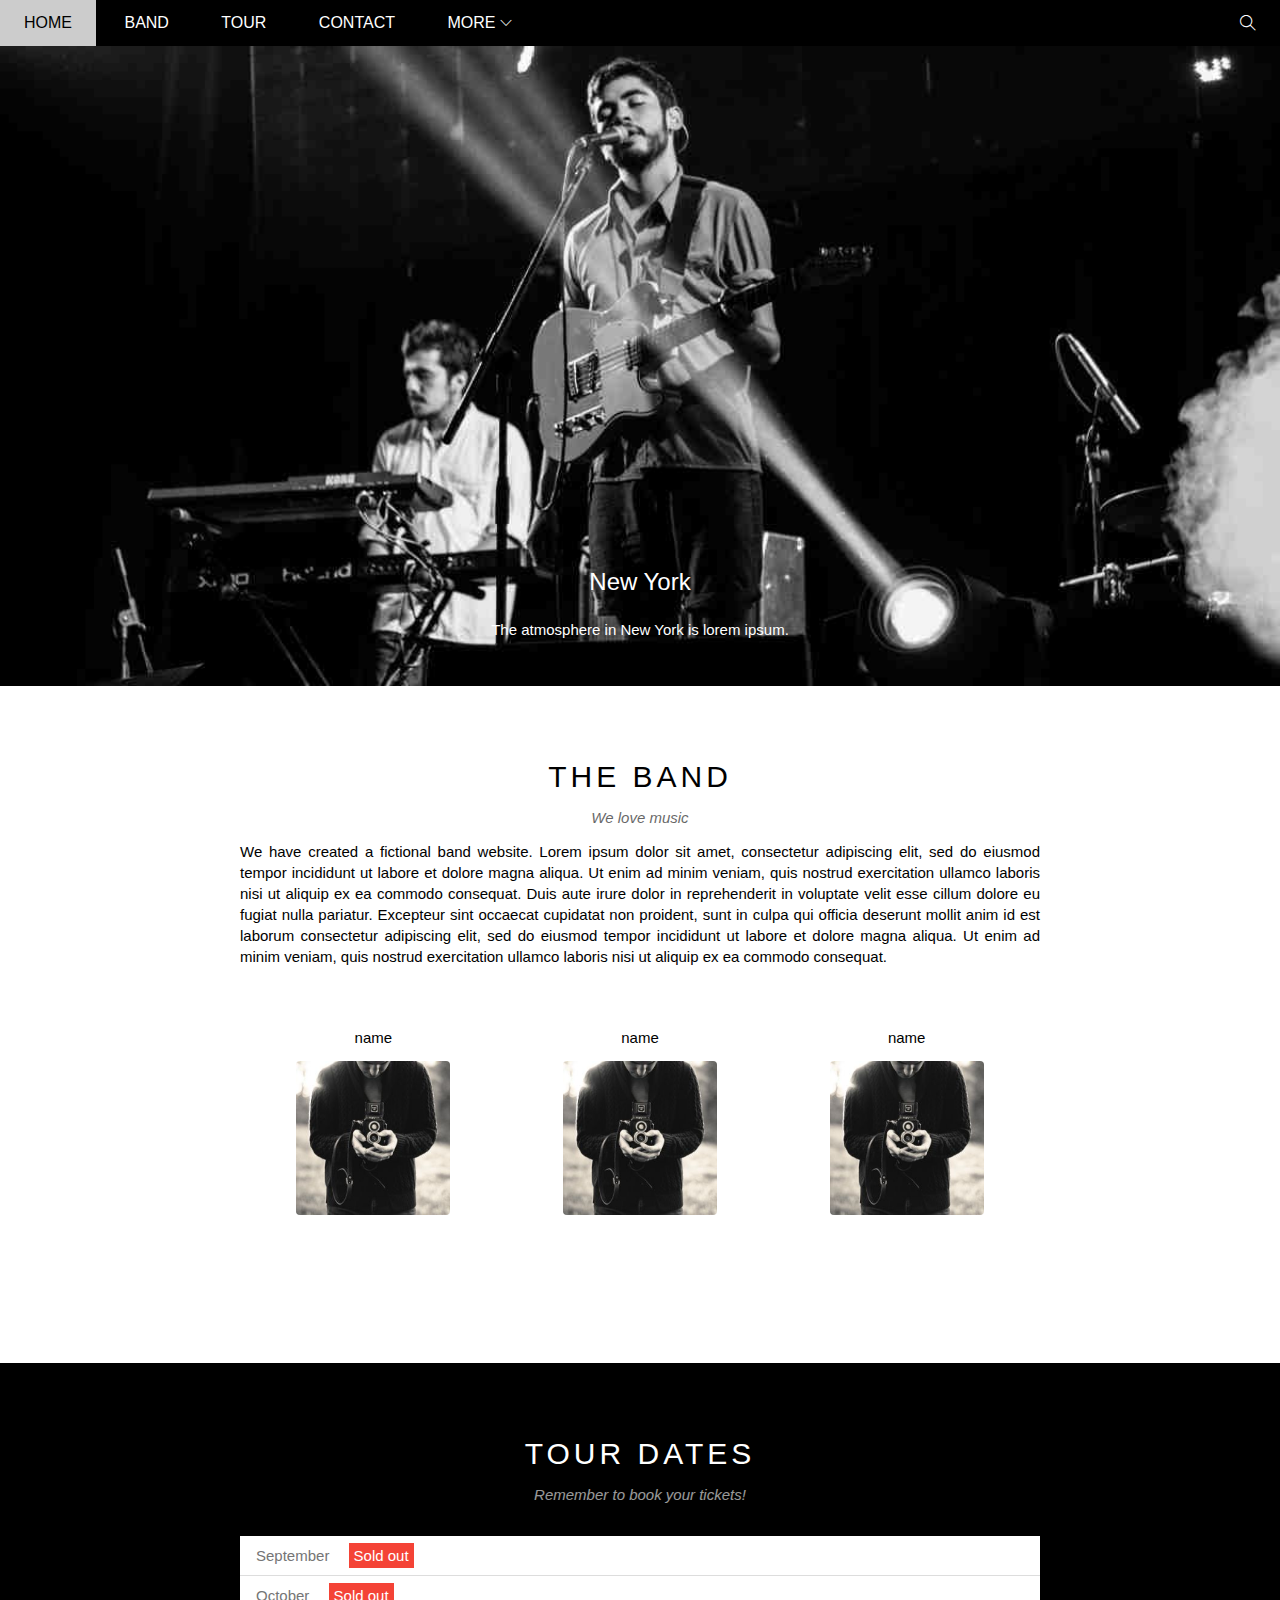
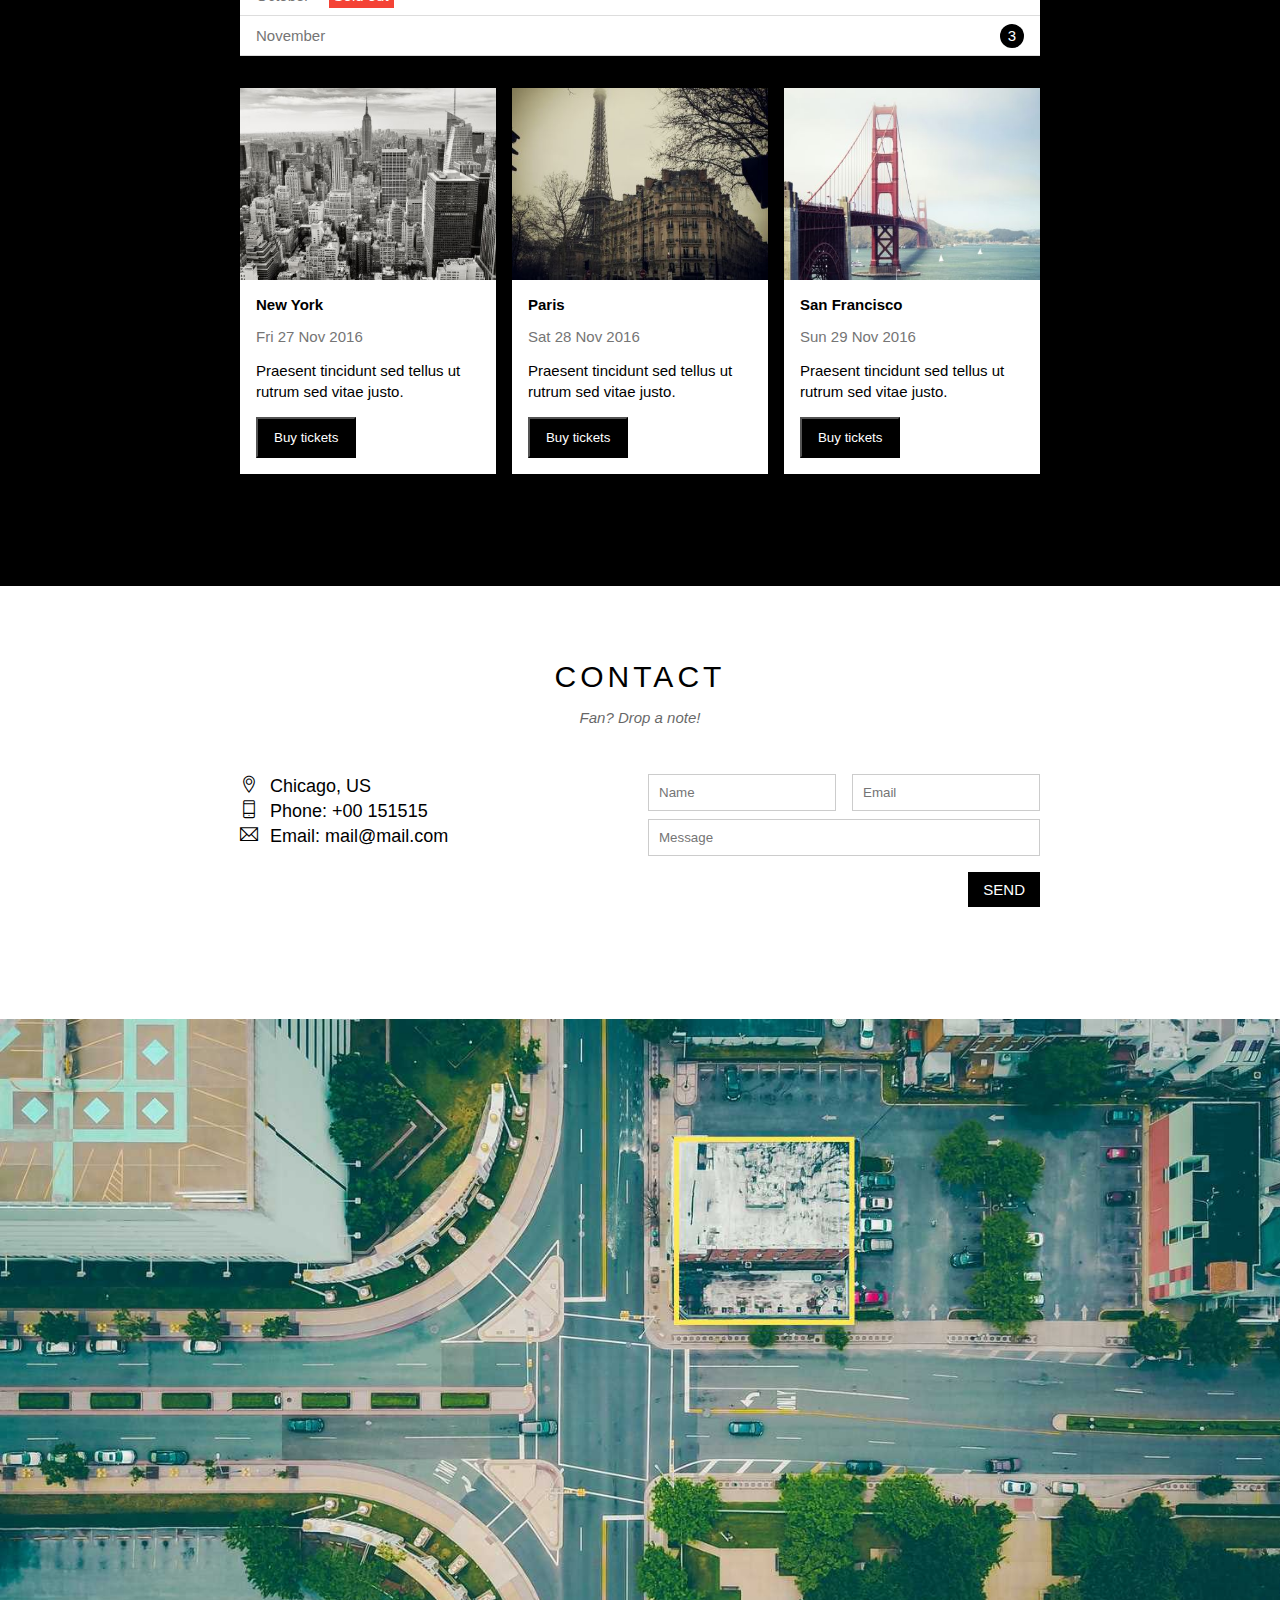
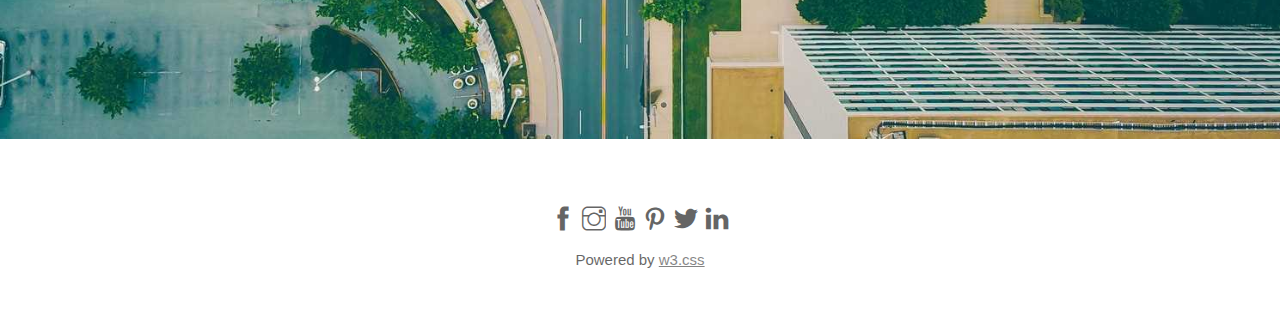
<file: index.html>
<!DOCTYPE html>
<html lang="en">
<head>
    <meta charset="UTF-8">
    <meta http-equiv="X-UA-Compatible" content="IE=edge">
    <meta name="viewport" content="width=device-width, initial-scale=1.0">
    <title>The Band</title>
    <link rel="stylesheet" href="./assets/css/style.css">
    <link rel="stylesheet" href="./assets/fonts/themify-icons/themify-icons.css">
</head>
<body>
    <div id="main">
        <div id="header">
            <ul id="nav">
                <li><a href="#">Home</a></li>
                <li><a href="#Band">Band</a></li>
                <li><a href="#Tour">Tour</a></li>
                <li><a href="#Contact">Contact</a></li>
                <li>
                    <a href="">
                        More
                        <i class="nav-arrow-down ti-angle-down"></i>
                    </a>
                    <ul class="subnav">
                        <li><a href="#">Merchandise</a></li>
                        <li><a href="#">Extras</a></li>
                        <li><a href="#">Media</a></li>
                    </ul>
                </li>
            </ul>
            <div class="search-btn">
                    <i class="search-icon ti-search"></i>
            </div>
        </div>
        <div id="slider">
            <div class="text-content">
                <h2 class="text-heading">New York</h2>
                <div class="text-description">The atmosphere in New York is lorem ipsum.</div>
            </div>
        </div>

        <div id="content">
            <!-- About section -->
            <div id="Band" class="content-section">
                <h2 class="section-heading">THE BAND</h2>
                <p class="section-sub-heading">We love music</p>
                <p class="about-text">We have created a fictional band website. Lorem ipsum dolor sit amet, consectetur adipiscing elit, sed do eiusmod tempor incididunt ut labore et dolore magna aliqua. Ut enim ad minim veniam, quis nostrud exercitation ullamco laboris nisi ut aliquip ex ea commodo consequat. Duis aute irure dolor in reprehenderit in voluptate velit esse cillum dolore eu fugiat nulla pariatur. Excepteur sint occaecat cupidatat non proident, sunt in culpa qui officia deserunt mollit anim id est laborum consectetur adipiscing elit, sed do eiusmod tempor incididunt ut labore et dolore magna aliqua. Ut enim ad minim veniam, quis nostrud exercitation ullamco laboris nisi ut aliquip ex ea commodo consequat.</p>
                <div class="members-list">
                    <div class="col col-third text-center">
                        <p class="member-name">name</p>
                        <img src="./assets/img/Band/Member1.jpg" alt="Name" class="member-img">
                    </div>
                    <div class="col col-third text-center">
                        <p class="member-name">name</p>
                        <img src="./assets/img/Band/Member1.jpg" alt="Name" class="member-img">
                    </div>
                    <div class="col col-third text-center">
                        <p class="member-name">name</p>
                        <img src="./assets/img/Band/Member1.jpg" alt="Name" class="member-img">
                    </div>
                    <div class="clear"></div>
                </div>
            </div>
            <!-- Tour section -->
            <div id="Tour" class="tour-section">
                <div class="content-section">
                    <h2 class="section-heading text-white">TOUR DATES</h2>
                    <p class="section-sub-heading text-white">Remember to book your tickets!</p>
                    <!-- Tickets -->
                    <ul class="tickets-list">
                        <li>September <span class="sold-out">Sold out</span></li>
                        <li>October <span class="sold-out">Sold out</span></li>
                        <li>November <span class="quantity">3</span></li>
                    </ul>

                    <!-- Places -->
                    <div class="row places-list">
                        <div class="col col-third">
                            <img src="./assets/img/Places/place1.jpg" alt="" class="place-img">
                            <div class="place-body">
                                <h3 class="place-heading">New York</h3>
                                <p class="place-time">Fri 27 Nov 2016</p>
                                <p class="place-desc">Praesent tincidunt sed tellus ut rutrum sed vitae justo.</p>
                                <button class="place-buy-btn js-buy-ticket">Buy tickets</button>
                            </div>
                        </div>

                        <div class="col col-third">
                            <img src="./assets/img/Places/place2.jpg" alt="" class="place-img">
                            <div class="place-body">
                                <h3 class="place-heading">Paris</h3>
                                <p class="place-time">Sat 28 Nov 2016</p>
                                <p class="place-desc">Praesent tincidunt sed tellus ut rutrum sed vitae justo.</p>
                                <button class="place-buy-btn js-buy-ticket">Buy tickets</button>
                            </div>
                        </div>

                        <div class="col col-third">
                            <img src="./assets/img/Places/place3.jpg" alt="" class="place-img">
                            <div class="place-body">
                                <h3 class="place-heading">San Francisco</h3>
                                <p class="place-time">Sun 29 Nov 2016</p>
                                <p class="place-desc">Praesent tincidunt sed tellus ut rutrum sed vitae justo.</p>
                                <button class="place-buy-btn js-buy-ticket">Buy tickets</button>
                            </div>
                        </div>
                        <div class="clear"></div>
                    </div>
                </div>
            </div>
            <!-- Contact section -->
            <div id="Contact" class="content-section">
                <h2 class="section-heading">CONTACT</h2>
                <p class="section-sub-heading">Fan? Drop a note!</p>
                <div class="row contact-content">
                        <div class="col col-half contact-info">
                            <p>
                                <i class="ti-location-pin"></i>Chicago, US
                            </p>
                            <p>
                                <i class="ti-mobile"></i>Phone: +00 151515
                            </p>
                            <p>
                                <i class="ti-email"></i>Email: mail@mail.com
                            </p>
                        </div>
                        <div class="col col-half contact-form">
                            <form action="">
                                <div class="row">
                                        <div class="col col-half">
                                            <input type="text" required name="" placeholder="Name" id="" class="form-control">
                                        </div>
                                        <div class="col col-half">
                                            <input type="email" required placeholder="Email" class="form-control">
                                        </div>
                                </div>
                                <div class="row mt-8">
                                    <div class="col col-full">
                                        <input type="text" required placeholder="Message" name="" id="" class="form-control">
                                    </div>
                                </div>
                                <input type="submit" value="SEND" class="form-submit-btn mt-16">
                            </form>
                        </div>
                    </div>
                </div>
                <div class="map-section">
                    <img src="./assets/img/map.jpg" alt="">
                </div>
            </div>
        <div id="footer">
            <div class="social-list">
                <a href=""><i class="ti-facebook"></i></a>
                <a href=""><i class="ti-instagram"></i></a>
                <a href=""><i class="ti-youtube"></i></a>
                <a href=""><i class="ti-pinterest"></i></a>
                <a href=""><i class="ti-twitter-alt"></i></a>
                <a href=""><i class="ti-linkedin"></i></a>
            </div>
            <p class="copyright">Powered by <a href="">w3.css</a></p>
        </div>
    </div>
    <div class="modal js-modal">
        <div class="modal-container js-modal-container">
            <div class="modal-close js-modal-close">
                <i class="ti-close"></i>
            </div>
            <header class="modal-header">
                <i class="modal-heading-icon ti-bag"></i>
                Tickets
            </header>

            <div class="modal-body">
                <label for="ticket-quantity" class="modal-label">
                    <ti class="ti-shopping-cart"></ti>
                    Tickets, $15 per person
                </label>
                <input id="ticket-quantity" type="text" class="modal-input" placeholder="How many?">
                <label for="ticket-email" class="modal-label">
                    <ti class="ti-user"></ti>
                    Send To
                </label>
                <input id="ticket-email" type="email" class="modal-input" placeholder="Enter email">
            
                <button id="buy-tickets">
                    Pay <i class="ti-check"></i>
                </button>
            </div>

            <footer class="modal-footer">
                <p class="modal-help">
                    Need <a href="#">Help?</a>
    
                </p>
            </footer>
        </div>
    </div>

    <script>
        const buyBtns = document.querySelectorAll('.js-buy-ticket')
        const modal = document.querySelector('.js-modal')
        const modalClose = document.querySelector('.js-modal-close')
        const modalContainer = document.querySelector('.js-modal-container')
        // hàm ẩn modal mua vế (gỡ bỏ class open của modal)
        function closeBuyTickets() {
            modal.classList.remove('open');
        }
        // hàm hiển thị modal mua vé (thêm class open vào modal)
        function showBuyTickets() {
            modal.classList.add('open');
        } 
        // lặp lại của từng thẻ nghe hành vi click 
        for(const buyBtn of buyBtns) {
            buyBtn.addEventListener ('click', showBuyTickets)
        }
        // Nghe hành vi click vào nút close
        modalClose.addEventListener ('click', closeBuyTickets)
        modal.addEventListener ('click', closeBuyTickets)
        modalContainer.addEventListener ('click', function(event){
            event.stopPropagation()
        })
    </script>
</body>
</html>
</file>
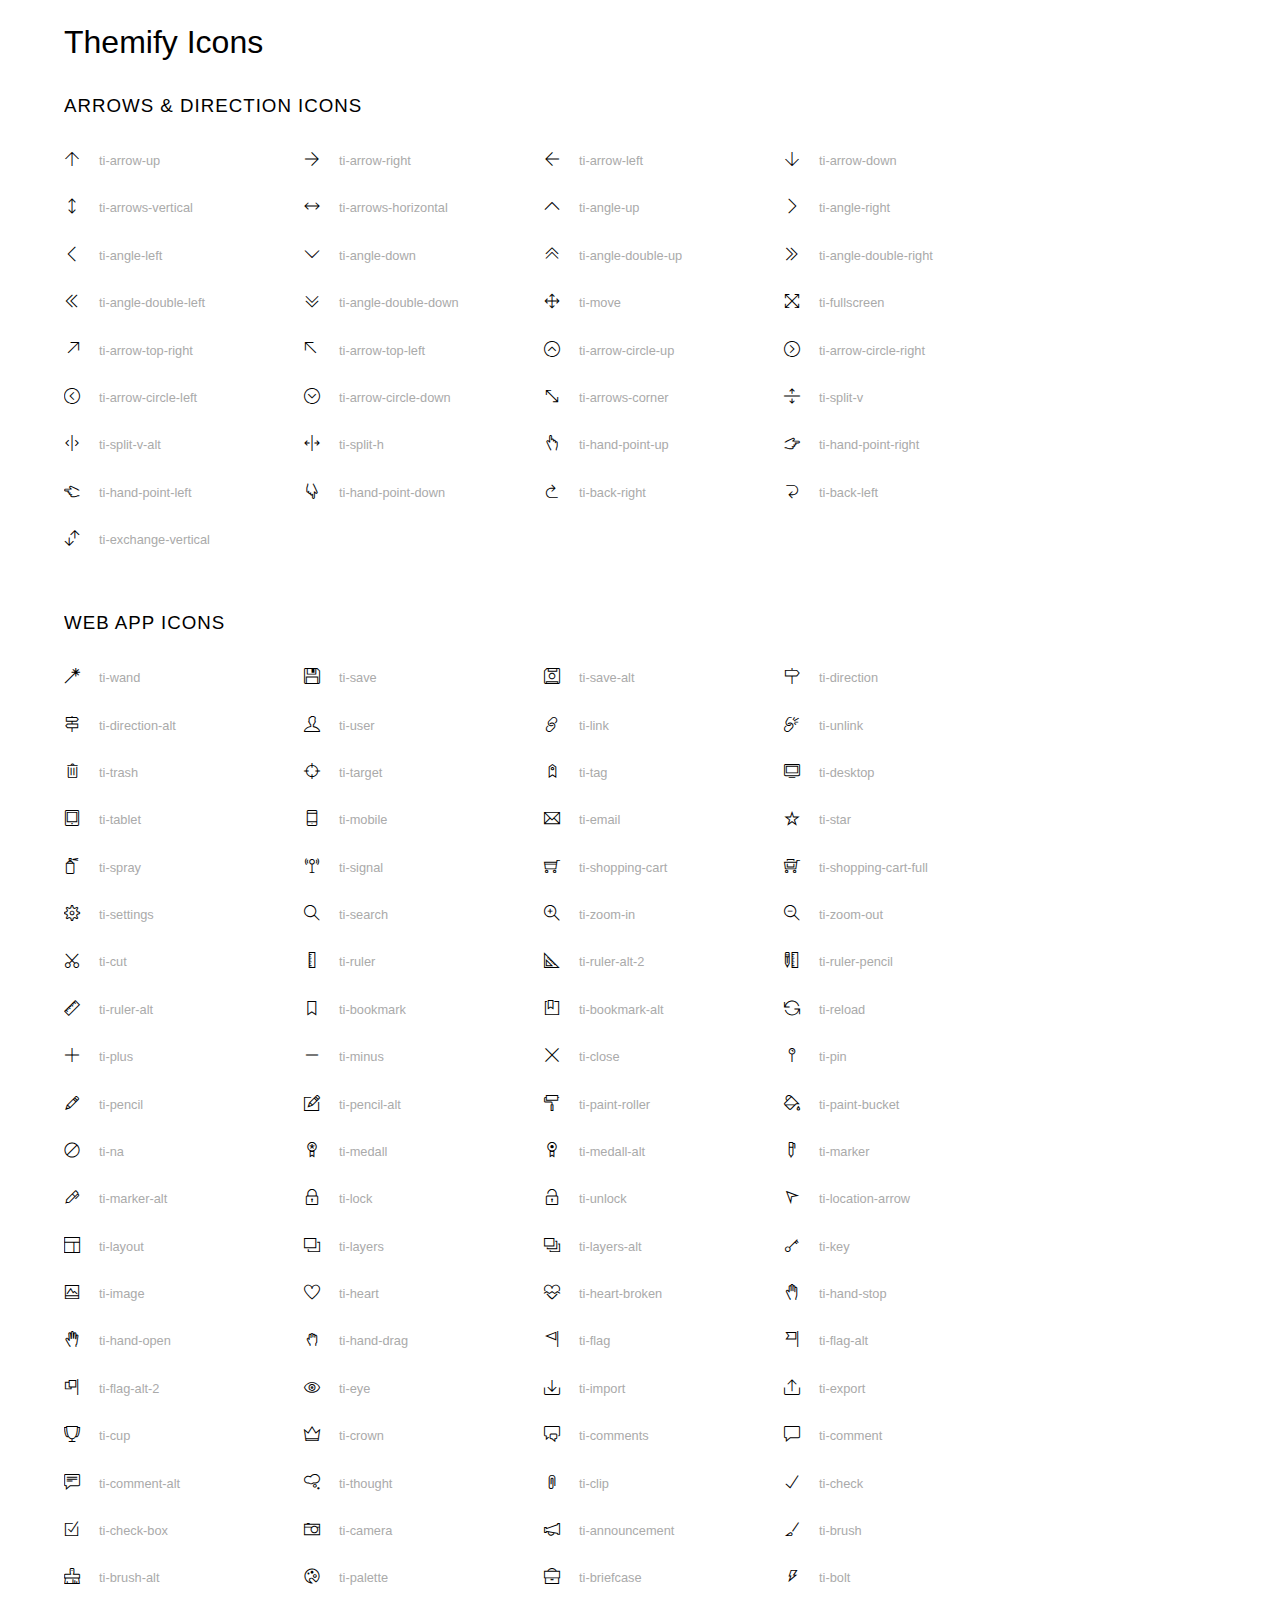
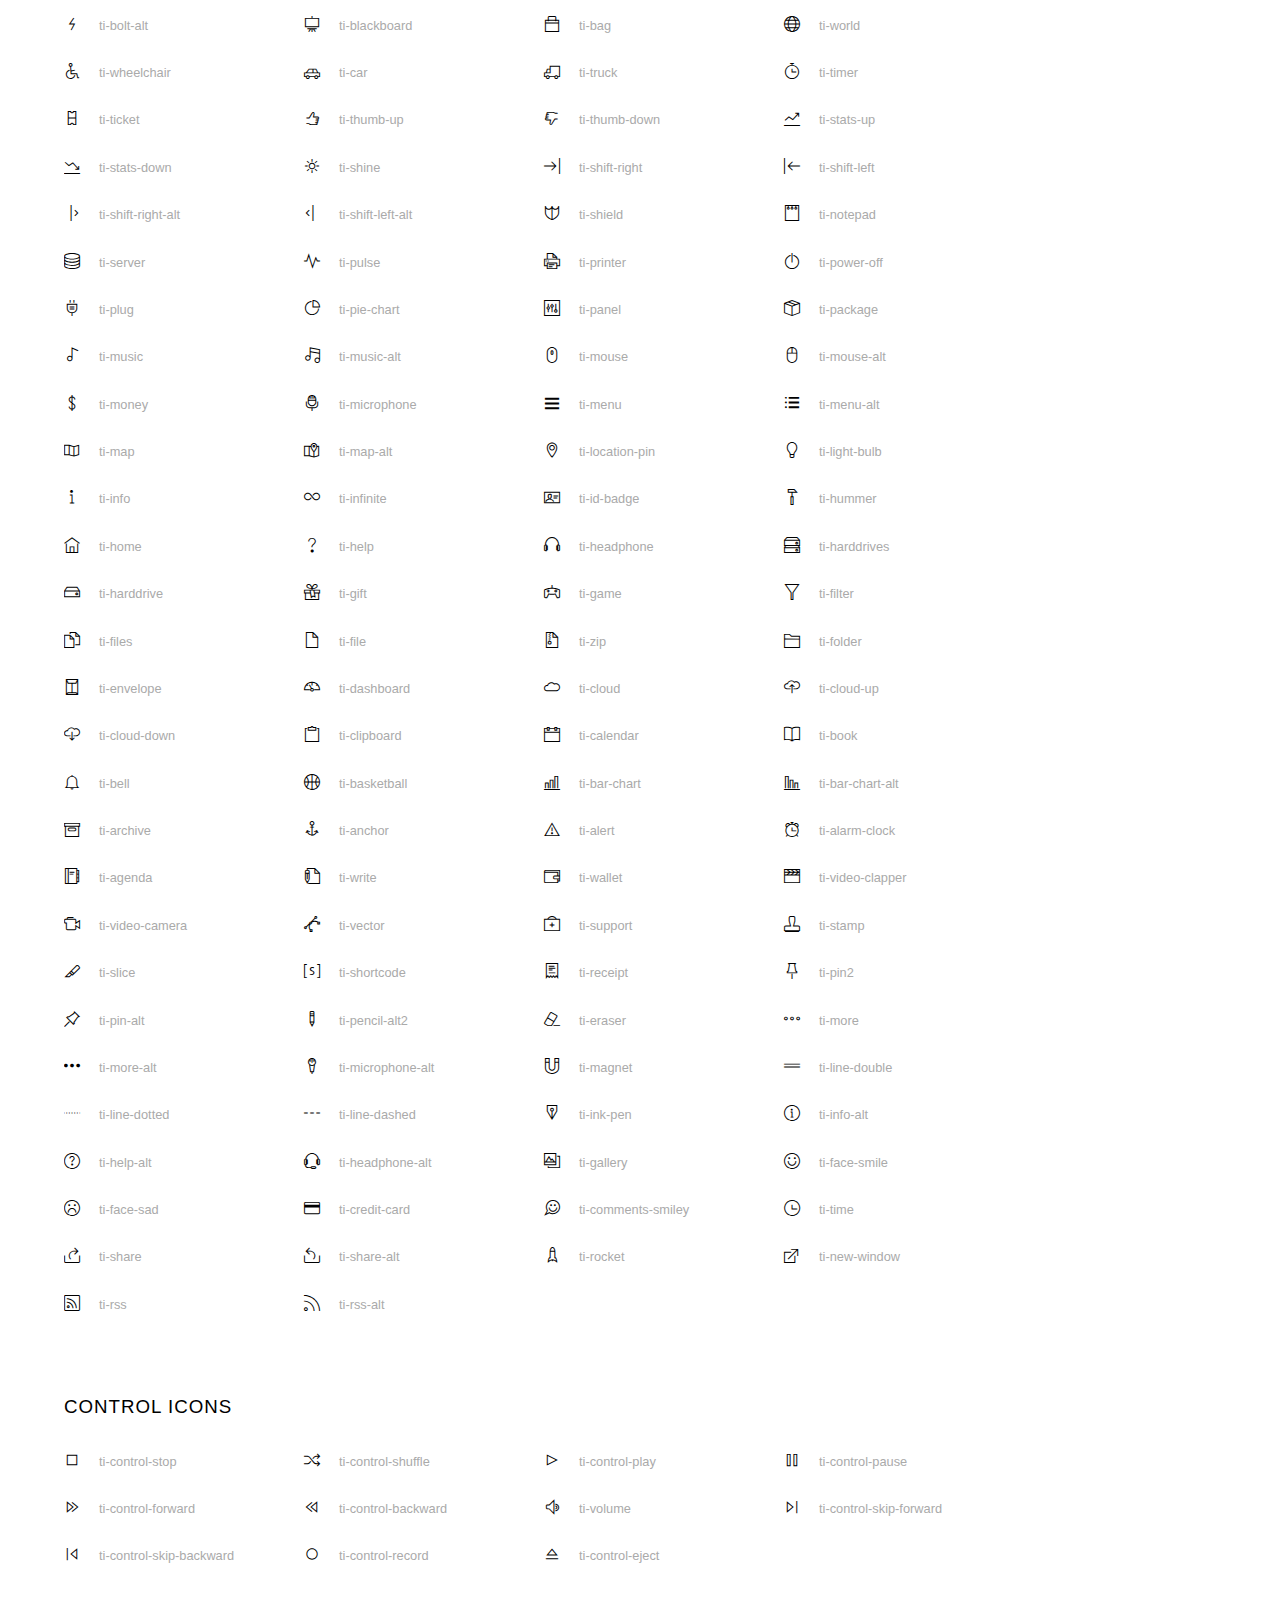
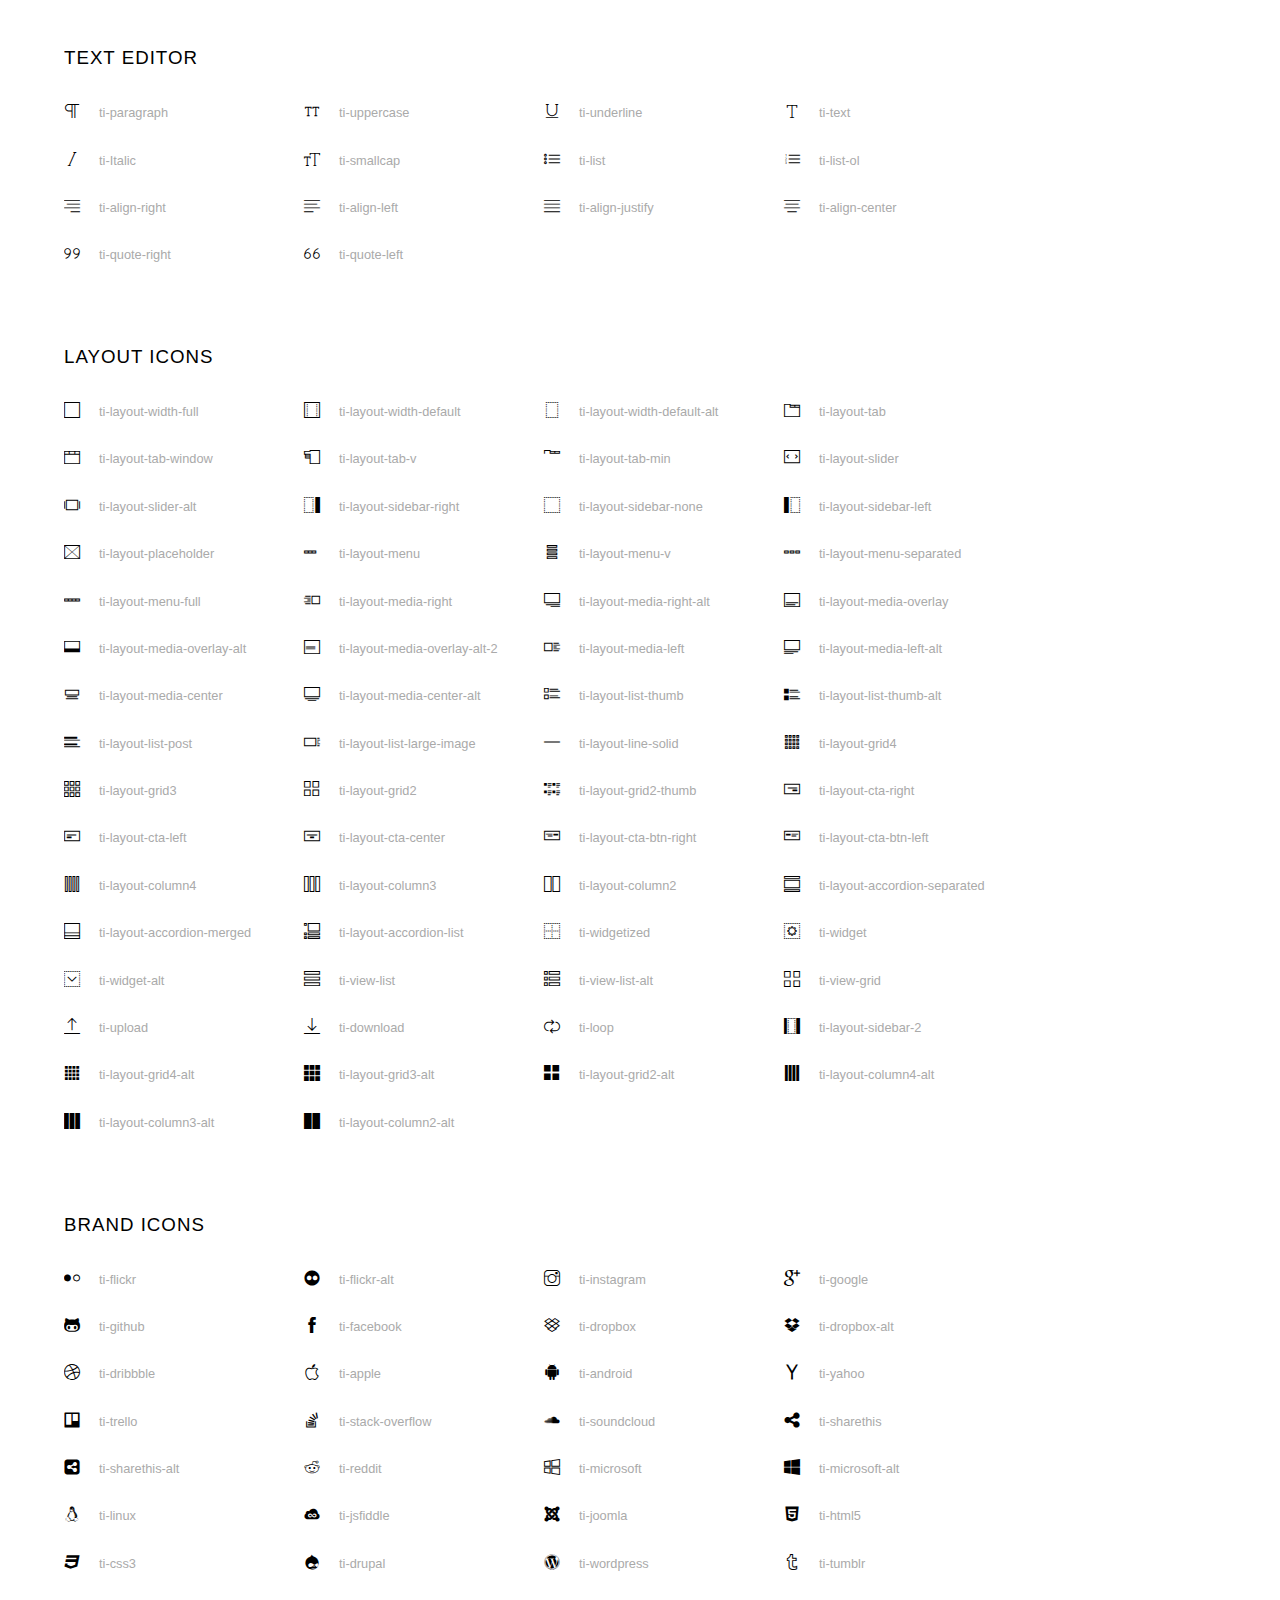
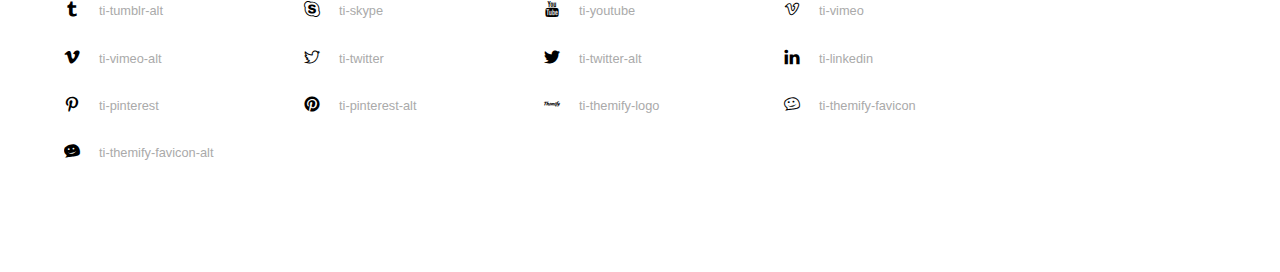
<file: assets/fonts/themify-icons/index.html>
<!doctype html>
<html>
<head>
	<meta charset="utf-8">
	<title>Themify Icon Font</title>
	<meta name="viewport" content="width=device-width">
	<link rel="stylesheet" href="demo-files/demo.css">
	<link rel="stylesheet" href="themify-icons.css">
	<!--[if lt IE 8]><!-->
	<link rel="stylesheet" href="ie7/ie7.css">
	<!--<![endif]-->
</head>
<body>
	<h1>Themify Icons</h1>

	<div class="icon-section">

		<div class="icon-section">
			<h3>Arrows &amp; Direction Icons </h3>
			<div class="icon-container">
				<span class="ti-arrow-up"></span><span class="icon-name"> ti-arrow-up</span>
			</div>
			<div class="icon-container">
				<span class="ti-arrow-right"></span><span class="icon-name"> ti-arrow-right</span>
			</div>
			<div class="icon-container">
				<span class="ti-arrow-left"></span><span class="icon-name"> ti-arrow-left</span>
			</div>
			<div class="icon-container">
				<span class="ti-arrow-down"></span><span class="icon-name"> ti-arrow-down</span>
			</div>
			<div class="icon-container">
				<span class="ti-arrows-vertical"></span><span class="icon-name"> ti-arrows-vertical</span>
			</div>
			<div class="icon-container">
				<span class="ti-arrows-horizontal"></span><span class="icon-name"> ti-arrows-horizontal</span>
			</div>
			<div class="icon-container">
				<span class="ti-angle-up"></span><span class="icon-name"> ti-angle-up</span>
			</div>
			<div class="icon-container">
				<span class="ti-angle-right"></span><span class="icon-name"> ti-angle-right</span>
			</div>
			<div class="icon-container">
				<span class="ti-angle-left"></span><span class="icon-name"> ti-angle-left</span>
			</div>
			<div class="icon-container">
				<span class="ti-angle-down"></span><span class="icon-name"> ti-angle-down</span>
			</div>	
			<div class="icon-container">
				<span class="ti-angle-double-up"></span><span class="icon-name"> ti-angle-double-up</span>
			</div>
			<div class="icon-container">
				<span class="ti-angle-double-right"></span><span class="icon-name"> ti-angle-double-right</span>
			</div>
			<div class="icon-container">
				<span class="ti-angle-double-left"></span><span class="icon-name"> ti-angle-double-left</span>
			</div>
			<div class="icon-container">
				<span class="ti-angle-double-down"></span><span class="icon-name"> ti-angle-double-down</span>
			</div>					
			<div class="icon-container">
				<span class="ti-move"></span><span class="icon-name"> ti-move</span>
			</div>
			<div class="icon-container">
				<span class="ti-fullscreen"></span><span class="icon-name"> ti-fullscreen</span>
			</div>
			<div class="icon-container">
				<span class="ti-arrow-top-right"></span><span class="icon-name"> ti-arrow-top-right</span>
			</div>
			<div class="icon-container">
				<span class="ti-arrow-top-left"></span><span class="icon-name"> ti-arrow-top-left</span>
			</div>
			<div class="icon-container">
				<span class="ti-arrow-circle-up"></span><span class="icon-name"> ti-arrow-circle-up</span>
			</div>
			<div class="icon-container">
				<span class="ti-arrow-circle-right"></span><span class="icon-name"> ti-arrow-circle-right</span>
			</div>
			<div class="icon-container">
				<span class="ti-arrow-circle-left"></span><span class="icon-name"> ti-arrow-circle-left</span>
			</div>
			<div class="icon-container">
				<span class="ti-arrow-circle-down"></span><span class="icon-name"> ti-arrow-circle-down</span>
			</div>
			<div class="icon-container">
				<span class="ti-arrows-corner"></span><span class="icon-name"> ti-arrows-corner</span>
			</div>
			<div class="icon-container">
				<span class="ti-split-v"></span><span class="icon-name"> ti-split-v</span>
			</div>

			<div class="icon-container">
				<span class="ti-split-v-alt"></span><span class="icon-name"> ti-split-v-alt</span>
			</div>
			<div class="icon-container">
				<span class="ti-split-h"></span><span class="icon-name"> ti-split-h</span>
			</div>
			<div class="icon-container">
				<span class="ti-hand-point-up"></span><span class="icon-name"> ti-hand-point-up</span>
			</div>
			<div class="icon-container">
				<span class="ti-hand-point-right"></span><span class="icon-name"> ti-hand-point-right</span>
			</div>
			<div class="icon-container">
				<span class="ti-hand-point-left"></span><span class="icon-name"> ti-hand-point-left</span>
			</div>
			<div class="icon-container">
				<span class="ti-hand-point-down"></span><span class="icon-name"> ti-hand-point-down</span>
			</div>
			<div class="icon-container">
				<span class="ti-back-right"></span><span class="icon-name"> ti-back-right</span>
			</div>
			<div class="icon-container">
				<span class="ti-back-left"></span><span class="icon-name"> ti-back-left</span>
			</div>
			<div class="icon-container">
				<span class="ti-exchange-vertical"></span><span class="icon-name"> ti-exchange-vertical</span>
			</div>

		</div> <!-- Arrows Icons -->



		<h3>Web App Icons</h3>
		
		<div class="icon-section">

			<div class="icon-container">
				<span class="ti-wand"></span><span class="icon-name"> ti-wand</span>
			</div>
			<div class="icon-container">
				<span class="ti-save"></span><span class="icon-name"> ti-save</span>
			</div>
			<div class="icon-container">
				<span class="ti-save-alt"></span><span class="icon-name"> ti-save-alt</span>
			</div>

			<div class="icon-container">
				<span class="ti-direction"></span><span class="icon-name"> ti-direction</span>
			</div>
			<div class="icon-container">
				<span class="ti-direction-alt"></span><span class="icon-name"> ti-direction-alt</span>
			</div>
			<div class="icon-container">
				<span class="ti-user"></span><span class="icon-name"> ti-user</span>
			</div>
			<div class="icon-container">
				<span class="ti-link"></span><span class="icon-name"> ti-link</span>
			</div>
			<div class="icon-container">
				<span class="ti-unlink"></span><span class="icon-name"> ti-unlink</span>
			</div>
			<div class="icon-container">
				<span class="ti-trash"></span><span class="icon-name"> ti-trash</span>
			</div>
			<div class="icon-container">
				<span class="ti-target"></span><span class="icon-name"> ti-target</span>
			</div>
			<div class="icon-container">
				<span class="ti-tag"></span><span class="icon-name"> ti-tag</span>
			</div>
			<div class="icon-container">
				<span class="ti-desktop"></span><span class="icon-name"> ti-desktop</span>
			</div>
			<div class="icon-container">
				<span class="ti-tablet"></span><span class="icon-name"> ti-tablet</span>
			</div>
			<div class="icon-container">
				<span class="ti-mobile"></span><span class="icon-name"> ti-mobile</span>
			</div>
			<div class="icon-container">
				<span class="ti-email"></span><span class="icon-name"> ti-email</span>
			</div>	
			<div class="icon-container">
				<span class="ti-star"></span><span class="icon-name"> ti-star</span>
			</div>
			<div class="icon-container">
				<span class="ti-spray"></span><span class="icon-name"> ti-spray</span>
			</div>
			<div class="icon-container">
				<span class="ti-signal"></span><span class="icon-name"> ti-signal</span>
			</div>
			<div class="icon-container">
				<span class="ti-shopping-cart"></span><span class="icon-name"> ti-shopping-cart</span>
			</div>
			<div class="icon-container">
				<span class="ti-shopping-cart-full"></span><span class="icon-name"> ti-shopping-cart-full</span>
			</div>
			<div class="icon-container">
				<span class="ti-settings"></span><span class="icon-name"> ti-settings</span>
			</div>
			<div class="icon-container">
				<span class="ti-search"></span><span class="icon-name"> ti-search</span>
			</div>
			<div class="icon-container">
				<span class="ti-zoom-in"></span><span class="icon-name"> ti-zoom-in</span>
			</div>
			<div class="icon-container">
				<span class="ti-zoom-out"></span><span class="icon-name"> ti-zoom-out</span>
			</div>
			<div class="icon-container">
				<span class="ti-cut"></span><span class="icon-name"> ti-cut</span>
			</div>
			<div class="icon-container">
				<span class="ti-ruler"></span><span class="icon-name"> ti-ruler</span>
			</div>
			<div class="icon-container">
				<span class="ti-ruler-alt-2"></span><span class="icon-name"> ti-ruler-alt-2</span>
			</div>			
			<div class="icon-container">
				<span class="ti-ruler-pencil"></span><span class="icon-name"> ti-ruler-pencil</span>
			</div>
			<div class="icon-container">
				<span class="ti-ruler-alt"></span><span class="icon-name"> ti-ruler-alt</span>
			</div>
			<div class="icon-container">
				<span class="ti-bookmark"></span><span class="icon-name"> ti-bookmark</span>
			</div>
			<div class="icon-container">
				<span class="ti-bookmark-alt"></span><span class="icon-name"> ti-bookmark-alt</span>
			</div>
			<div class="icon-container">
				<span class="ti-reload"></span><span class="icon-name"> ti-reload</span>
			</div>
			<div class="icon-container">
				<span class="ti-plus"></span><span class="icon-name"> ti-plus</span>
			</div>
			<div class="icon-container">
				<span class="ti-minus"></span><span class="icon-name"> ti-minus</span>
			</div>
			<div class="icon-container">
				<span class="ti-close"></span><span class="icon-name"> ti-close</span>
			</div>			
			<div class="icon-container">
				<span class="ti-pin"></span><span class="icon-name"> ti-pin</span>
			</div>
			<div class="icon-container">
				<span class="ti-pencil"></span><span class="icon-name"> ti-pencil</span>
			</div>
					
		  	<div class="icon-container">
				<span class="ti-pencil-alt"></span><span class="icon-name"> ti-pencil-alt</span>
			</div>
			<div class="icon-container">
				<span class="ti-paint-roller"></span><span class="icon-name"> ti-paint-roller</span>
			</div>
			<div class="icon-container">
				<span class="ti-paint-bucket"></span><span class="icon-name"> ti-paint-bucket</span>
			</div>
			<div class="icon-container">
				<span class="ti-na"></span><span class="icon-name"> ti-na</span>
			</div>
			<div class="icon-container">
				<span class="ti-medall"></span><span class="icon-name"> ti-medall</span>
			</div>
			<div class="icon-container">
				<span class="ti-medall-alt"></span><span class="icon-name"> ti-medall-alt</span>
			</div>
			<div class="icon-container">
				<span class="ti-marker"></span><span class="icon-name"> ti-marker</span>
			</div>
			<div class="icon-container">
				<span class="ti-marker-alt"></span><span class="icon-name"> ti-marker-alt</span>
			</div>

			<div class="icon-container">
				<span class="ti-lock"></span><span class="icon-name"> ti-lock</span>
			</div>
			<div class="icon-container">
				<span class="ti-unlock"></span><span class="icon-name"> ti-unlock</span>
			</div>
			<div class="icon-container">
				<span class="ti-location-arrow"></span><span class="icon-name"> ti-location-arrow</span>
			</div>
			<div class="icon-container">
				<span class="ti-layout"></span><span class="icon-name"> ti-layout</span>
			</div>
			<div class="icon-container">
				<span class="ti-layers"></span><span class="icon-name"> ti-layers</span>
			</div>
			<div class="icon-container">
				<span class="ti-layers-alt"></span><span class="icon-name"> ti-layers-alt</span>
			</div>
			<div class="icon-container">
				<span class="ti-key"></span><span class="icon-name"> ti-key</span>
			</div>
			<div class="icon-container">
				<span class="ti-image"></span><span class="icon-name"> ti-image</span>
			</div>
			<div class="icon-container">
				<span class="ti-heart"></span><span class="icon-name"> ti-heart</span>
			</div>
			<div class="icon-container">
				<span class="ti-heart-broken"></span><span class="icon-name"> ti-heart-broken</span>
			</div>
			<div class="icon-container">
				<span class="ti-hand-stop"></span><span class="icon-name"> ti-hand-stop</span>
			</div>
			<div class="icon-container">
				<span class="ti-hand-open"></span><span class="icon-name"> ti-hand-open</span>
			</div>
			<div class="icon-container">
				<span class="ti-hand-drag"></span><span class="icon-name"> ti-hand-drag</span>
			</div>
			<div class="icon-container">
				<span class="ti-flag"></span><span class="icon-name"> ti-flag</span>
			</div>
			<div class="icon-container">
				<span class="ti-flag-alt"></span><span class="icon-name"> ti-flag-alt</span>
			</div>
			<div class="icon-container">
				<span class="ti-flag-alt-2"></span><span class="icon-name"> ti-flag-alt-2</span>
			</div>
			<div class="icon-container">
				<span class="ti-eye"></span><span class="icon-name"> ti-eye</span>
			</div>
			<div class="icon-container">
				<span class="ti-import"></span><span class="icon-name"> ti-import</span>
			</div>			
			<div class="icon-container">
				<span class="ti-export"></span><span class="icon-name"> ti-export</span>
			</div>
			<div class="icon-container">
				<span class="ti-cup"></span><span class="icon-name"> ti-cup</span>
			</div>
			<div class="icon-container">
				<span class="ti-crown"></span><span class="icon-name"> ti-crown</span>
			</div>
			<div class="icon-container">
				<span class="ti-comments"></span><span class="icon-name"> ti-comments</span>
			</div>
			<div class="icon-container">
				<span class="ti-comment"></span><span class="icon-name"> ti-comment</span>
			</div>
			<div class="icon-container">
				<span class="ti-comment-alt"></span><span class="icon-name"> ti-comment-alt</span>
			</div>
			<div class="icon-container">
				<span class="ti-thought"></span><span class="icon-name"> ti-thought</span>
			</div>			
			<div class="icon-container">
				<span class="ti-clip"></span><span class="icon-name"> ti-clip</span>
			</div>

			<div class="icon-container">
				<span class="ti-check"></span><span class="icon-name"> ti-check</span>
			</div>
			<div class="icon-container">
				<span class="ti-check-box"></span><span class="icon-name"> ti-check-box</span>
			</div>
			<div class="icon-container">
				<span class="ti-camera"></span><span class="icon-name"> ti-camera</span>
			</div>
			<div class="icon-container">
				<span class="ti-announcement"></span><span class="icon-name"> ti-announcement</span>
			</div>
			<div class="icon-container">
				<span class="ti-brush"></span><span class="icon-name"> ti-brush</span>
			</div>
			<div class="icon-container">
				<span class="ti-brush-alt"></span><span class="icon-name"> ti-brush-alt</span>
			</div>
			<div class="icon-container">
				<span class="ti-palette"></span><span class="icon-name"> ti-palette</span>
			</div>			
			<div class="icon-container">
				<span class="ti-briefcase"></span><span class="icon-name"> ti-briefcase</span>
			</div>
			<div class="icon-container">
				<span class="ti-bolt"></span><span class="icon-name"> ti-bolt</span>
			</div>
			<div class="icon-container">
				<span class="ti-bolt-alt"></span><span class="icon-name"> ti-bolt-alt</span>
			</div>
			<div class="icon-container">
				<span class="ti-blackboard"></span><span class="icon-name"> ti-blackboard</span>
			</div>
			<div class="icon-container">
				<span class="ti-bag"></span><span class="icon-name"> ti-bag</span>
			</div>
			<div class="icon-container">
				<span class="ti-world"></span><span class="icon-name"> ti-world</span>
			</div>
			<div class="icon-container">
				<span class="ti-wheelchair"></span><span class="icon-name"> ti-wheelchair</span>
			</div>
			<div class="icon-container">
				<span class="ti-car"></span><span class="icon-name"> ti-car</span>
			</div>
			<div class="icon-container">
				<span class="ti-truck"></span><span class="icon-name"> ti-truck</span>
			</div>
			<div class="icon-container">
				<span class="ti-timer"></span><span class="icon-name"> ti-timer</span>
			</div>
			<div class="icon-container">
				<span class="ti-ticket"></span><span class="icon-name"> ti-ticket</span>
			</div>
			<div class="icon-container">
				<span class="ti-thumb-up"></span><span class="icon-name"> ti-thumb-up</span>
			</div>
			<div class="icon-container">
				<span class="ti-thumb-down"></span><span class="icon-name"> ti-thumb-down</span>
			</div>

			<div class="icon-container">
				<span class="ti-stats-up"></span><span class="icon-name"> ti-stats-up</span>
			</div>
			<div class="icon-container">
				<span class="ti-stats-down"></span><span class="icon-name"> ti-stats-down</span>
			</div>
			<div class="icon-container">
				<span class="ti-shine"></span><span class="icon-name"> ti-shine</span>
			</div>
			<div class="icon-container">
				<span class="ti-shift-right"></span><span class="icon-name"> ti-shift-right</span>
			</div>
			<div class="icon-container">
				<span class="ti-shift-left"></span><span class="icon-name"> ti-shift-left</span>
			</div>

			<div class="icon-container">
				<span class="ti-shift-right-alt"></span><span class="icon-name"> ti-shift-right-alt</span>
			</div>
			<div class="icon-container">
				<span class="ti-shift-left-alt"></span><span class="icon-name"> ti-shift-left-alt</span>
			</div>
			<div class="icon-container">
				<span class="ti-shield"></span><span class="icon-name"> ti-shield</span>
			</div>
			<div class="icon-container">
				<span class="ti-notepad"></span><span class="icon-name"> ti-notepad</span>
			</div>
			<div class="icon-container">
				<span class="ti-server"></span><span class="icon-name"> ti-server</span>
			</div>

			<div class="icon-container">
				<span class="ti-pulse"></span><span class="icon-name"> ti-pulse</span>
			</div>
			<div class="icon-container">
				<span class="ti-printer"></span><span class="icon-name"> ti-printer</span>
			</div>
			<div class="icon-container">
				<span class="ti-power-off"></span><span class="icon-name"> ti-power-off</span>
			</div>
			<div class="icon-container">
				<span class="ti-plug"></span><span class="icon-name"> ti-plug</span>
			</div>
			<div class="icon-container">
				<span class="ti-pie-chart"></span><span class="icon-name"> ti-pie-chart</span>
			</div>

			<div class="icon-container">
				<span class="ti-panel"></span><span class="icon-name"> ti-panel</span>
			</div>
			<div class="icon-container">
				<span class="ti-package"></span><span class="icon-name"> ti-package</span>
			</div>
			<div class="icon-container">
				<span class="ti-music"></span><span class="icon-name"> ti-music</span>
			</div>
			<div class="icon-container">
				<span class="ti-music-alt"></span><span class="icon-name"> ti-music-alt</span>
			</div>
			<div class="icon-container">
				<span class="ti-mouse"></span><span class="icon-name"> ti-mouse</span>
			</div>
			<div class="icon-container">
				<span class="ti-mouse-alt"></span><span class="icon-name"> ti-mouse-alt</span>
			</div>
			<div class="icon-container">
				<span class="ti-money"></span><span class="icon-name"> ti-money</span>
			</div>
			<div class="icon-container">
				<span class="ti-microphone"></span><span class="icon-name"> ti-microphone</span>
			</div>
			<div class="icon-container">
				<span class="ti-menu"></span><span class="icon-name"> ti-menu</span>
			</div>
			<div class="icon-container">
				<span class="ti-menu-alt"></span><span class="icon-name"> ti-menu-alt</span>
			</div>
			<div class="icon-container">
				<span class="ti-map"></span><span class="icon-name"> ti-map</span>
			</div>
			<div class="icon-container">
				<span class="ti-map-alt"></span><span class="icon-name"> ti-map-alt</span>
			</div>

			<div class="icon-container">
				<span class="ti-location-pin"></span><span class="icon-name"> ti-location-pin</span>
			</div>

			<div class="icon-container">
				<span class="ti-light-bulb"></span><span class="icon-name"> ti-light-bulb</span>
			</div>
			<div class="icon-container">
				<span class="ti-info"></span><span class="icon-name"> ti-info</span>
			</div>
			<div class="icon-container">
				<span class="ti-infinite"></span><span class="icon-name"> ti-infinite</span>
			</div>
			<div class="icon-container">
				<span class="ti-id-badge"></span><span class="icon-name"> ti-id-badge</span>
			</div>
			<div class="icon-container">
				<span class="ti-hummer"></span><span class="icon-name"> ti-hummer</span>
			</div>
			<div class="icon-container">
				<span class="ti-home"></span><span class="icon-name"> ti-home</span>
			</div>
			<div class="icon-container">
				<span class="ti-help"></span><span class="icon-name"> ti-help</span>
			</div>
			<div class="icon-container">
				<span class="ti-headphone"></span><span class="icon-name"> ti-headphone</span>
			</div>
			<div class="icon-container">
				<span class="ti-harddrives"></span><span class="icon-name"> ti-harddrives</span>
			</div>
			<div class="icon-container">
				<span class="ti-harddrive"></span><span class="icon-name"> ti-harddrive</span>
			</div>
			<div class="icon-container">
				<span class="ti-gift"></span><span class="icon-name"> ti-gift</span>
			</div>
			<div class="icon-container">
				<span class="ti-game"></span><span class="icon-name"> ti-game</span>
			</div>
			<div class="icon-container">
				<span class="ti-filter"></span><span class="icon-name"> ti-filter</span>
			</div>
			<div class="icon-container">
				<span class="ti-files"></span><span class="icon-name"> ti-files</span>
			</div>
			<div class="icon-container">
				<span class="ti-file"></span><span class="icon-name"> ti-file</span>
			</div>
			<div class="icon-container">
				<span class="ti-zip"></span><span class="icon-name"> ti-zip</span>
			</div>
			<div class="icon-container">
				<span class="ti-folder"></span><span class="icon-name"> ti-folder</span>
			</div>			
			<div class="icon-container">
				<span class="ti-envelope"></span><span class="icon-name"> ti-envelope</span>
			</div>


			<div class="icon-container">
				<span class="ti-dashboard"></span><span class="icon-name"> ti-dashboard</span>
			</div>
			<div class="icon-container">
				<span class="ti-cloud"></span><span class="icon-name"> ti-cloud</span>
			</div>
			<div class="icon-container">
				<span class="ti-cloud-up"></span><span class="icon-name"> ti-cloud-up</span>
			</div>
			<div class="icon-container">
				<span class="ti-cloud-down"></span><span class="icon-name"> ti-cloud-down</span>
			</div>
			<div class="icon-container">
				<span class="ti-clipboard"></span><span class="icon-name"> ti-clipboard</span>
			</div>
			<div class="icon-container">
				<span class="ti-calendar"></span><span class="icon-name"> ti-calendar</span>
			</div>
			<div class="icon-container">
				<span class="ti-book"></span><span class="icon-name"> ti-book</span>
			</div>
			<div class="icon-container">
				<span class="ti-bell"></span><span class="icon-name"> ti-bell</span>
			</div>
			<div class="icon-container">
				<span class="ti-basketball"></span><span class="icon-name"> ti-basketball</span>
			</div>
			<div class="icon-container">
				<span class="ti-bar-chart"></span><span class="icon-name"> ti-bar-chart</span>
			</div>
			<div class="icon-container">
				<span class="ti-bar-chart-alt"></span><span class="icon-name"> ti-bar-chart-alt</span>
			</div>


			<div class="icon-container">
				<span class="ti-archive"></span><span class="icon-name"> ti-archive</span>
			</div>
			<div class="icon-container">
				<span class="ti-anchor"></span><span class="icon-name"> ti-anchor</span>
			</div>

			<div class="icon-container">
				<span class="ti-alert"></span><span class="icon-name"> ti-alert</span>
			</div>
			<div class="icon-container">
				<span class="ti-alarm-clock"></span><span class="icon-name"> ti-alarm-clock</span>
			</div>
			<div class="icon-container">
				<span class="ti-agenda"></span><span class="icon-name"> ti-agenda</span>
			</div>
			<div class="icon-container">
				<span class="ti-write"></span><span class="icon-name"> ti-write</span>
			</div>

			<div class="icon-container">
				<span class="ti-wallet"></span><span class="icon-name"> ti-wallet</span>
			</div>
			<div class="icon-container">
				<span class="ti-video-clapper"></span><span class="icon-name"> ti-video-clapper</span>
			</div>
			<div class="icon-container">
				<span class="ti-video-camera"></span><span class="icon-name"> ti-video-camera</span>
			</div>
			<div class="icon-container">
				<span class="ti-vector"></span><span class="icon-name"> ti-vector</span>
			</div>

			<div class="icon-container">
				<span class="ti-support"></span><span class="icon-name"> ti-support</span>
			</div>
			<div class="icon-container">
				<span class="ti-stamp"></span><span class="icon-name"> ti-stamp</span>
			</div>
			<div class="icon-container">
				<span class="ti-slice"></span><span class="icon-name"> ti-slice</span>
			</div>
			<div class="icon-container">
				<span class="ti-shortcode"></span><span class="icon-name"> ti-shortcode</span>
			</div>
			<div class="icon-container">
				<span class="ti-receipt"></span><span class="icon-name"> ti-receipt</span>
			</div>
			<div class="icon-container">
				<span class="ti-pin2"></span><span class="icon-name"> ti-pin2</span>
			</div>
			<div class="icon-container">
				<span class="ti-pin-alt"></span><span class="icon-name"> ti-pin-alt</span>
			</div>
			<div class="icon-container">
				<span class="ti-pencil-alt2"></span><span class="icon-name"> ti-pencil-alt2</span>
			</div>
			<div class="icon-container">
				<span class="ti-eraser"></span><span class="icon-name"> ti-eraser</span>
			</div>			
			<div class="icon-container">
				<span class="ti-more"></span><span class="icon-name"> ti-more</span>
			</div>
			<div class="icon-container">
				<span class="ti-more-alt"></span><span class="icon-name"> ti-more-alt</span>
			</div>
			<div class="icon-container">
				<span class="ti-microphone-alt"></span><span class="icon-name"> ti-microphone-alt</span>
			</div>
			<div class="icon-container">
				<span class="ti-magnet"></span><span class="icon-name"> ti-magnet</span>
			</div>
			<div class="icon-container">
				<span class="ti-line-double"></span><span class="icon-name"> ti-line-double</span>
			</div>
			<div class="icon-container">
				<span class="ti-line-dotted"></span><span class="icon-name"> ti-line-dotted</span>
			</div>
			<div class="icon-container">
				<span class="ti-line-dashed"></span><span class="icon-name"> ti-line-dashed</span>
			</div>

			<div class="icon-container">
				<span class="ti-ink-pen"></span><span class="icon-name"> ti-ink-pen</span>
			</div>
			<div class="icon-container">
				<span class="ti-info-alt"></span><span class="icon-name"> ti-info-alt</span>
			</div>
			<div class="icon-container">
				<span class="ti-help-alt"></span><span class="icon-name"> ti-help-alt</span>
			</div>
			<div class="icon-container">
				<span class="ti-headphone-alt"></span><span class="icon-name"> ti-headphone-alt</span>
			</div>

			<div class="icon-container">
				<span class="ti-gallery"></span><span class="icon-name"> ti-gallery</span>
			</div>
			<div class="icon-container">
				<span class="ti-face-smile"></span><span class="icon-name"> ti-face-smile</span>
			</div>
			<div class="icon-container">
				<span class="ti-face-sad"></span><span class="icon-name"> ti-face-sad</span>
			</div>
			<div class="icon-container">
				<span class="ti-credit-card"></span><span class="icon-name"> ti-credit-card</span>
			</div>
			<div class="icon-container">
				<span class="ti-comments-smiley"></span><span class="icon-name"> ti-comments-smiley</span>
			</div>
			<div class="icon-container">
				<span class="ti-time"></span><span class="icon-name"> ti-time</span>
			</div>
			<div class="icon-container">
				<span class="ti-share"></span><span class="icon-name"> ti-share</span>
			</div>
			<div class="icon-container">
				<span class="ti-share-alt"></span><span class="icon-name"> ti-share-alt</span>
			</div>
			<div class="icon-container">
				<span class="ti-rocket"></span><span class="icon-name"> ti-rocket</span>
			</div>

			<div class="icon-container">
				<span class="ti-new-window"></span><span class="icon-name"> ti-new-window</span>
			</div>

			<div class="icon-container">
				<span class="ti-rss"></span><span class="icon-name"> ti-rss</span>
			</div>

			<div class="icon-container">
				<span class="ti-rss-alt"></span><span class="icon-name"> ti-rss-alt</span>
			</div>
			
		</div><!-- Web App Icons -->


		<div class="icon-section">
			<h3>Control Icons</h3>
			<div class="icon-container">
				<span class="ti-control-stop"></span><span class="icon-name"> ti-control-stop</span>
			</div>
			<div class="icon-container">
				<span class="ti-control-shuffle"></span><span class="icon-name"> ti-control-shuffle</span>
			</div>
			<div class="icon-container">
				<span class="ti-control-play"></span><span class="icon-name"> ti-control-play</span>
			</div>
			<div class="icon-container">
				<span class="ti-control-pause"></span><span class="icon-name"> ti-control-pause</span>
			</div>
			<div class="icon-container">
				<span class="ti-control-forward"></span><span class="icon-name"> ti-control-forward</span>
			</div>
			<div class="icon-container">
				<span class="ti-control-backward"></span><span class="icon-name"> ti-control-backward</span>
			</div>	
			<div class="icon-container">
				<span class="ti-volume"></span><span class="icon-name"> ti-volume</span>
			</div>
			<div class="icon-container">
				<span class="ti-control-skip-forward"></span><span class="icon-name"> ti-control-skip-forward</span>
			</div>
			<div class="icon-container">
				<span class="ti-control-skip-backward"></span><span class="icon-name"> ti-control-skip-backward</span>
			</div>
			<div class="icon-container">
				<span class="ti-control-record"></span><span class="icon-name"> ti-control-record</span>
			</div>
			<div class="icon-container">
				<span class="ti-control-eject"></span><span class="icon-name"> ti-control-eject</span>
			</div>			
		</div> <!-- Control Icons -->


		<div class="icon-section">
			<h3>Text Editor</h3>

			<div class="icon-container">
				<span class="ti-paragraph"></span><span class="icon-name"> ti-paragraph</span>
			</div>
			<div class="icon-container">
				<span class="ti-uppercase"></span><span class="icon-name"> ti-uppercase</span>
			</div>

			<div class="icon-container">
				<span class="ti-underline"></span><span class="icon-name"> ti-underline</span>
			</div>
			<div class="icon-container">
				<span class="ti-text"></span><span class="icon-name"> ti-text</span>
			</div>
			<div class="icon-container">
				<span class="ti-Italic"></span><span class="icon-name"> ti-Italic</span>
			</div>
			<div class="icon-container">
				<span class="ti-smallcap"></span><span class="icon-name"> ti-smallcap</span>
			</div>
			<div class="icon-container">
				<span class="ti-list"></span><span class="icon-name"> ti-list</span>
			</div>
			<div class="icon-container">
				<span class="ti-list-ol"></span><span class="icon-name"> ti-list-ol</span>
			</div>
			<div class="icon-container">
				<span class="ti-align-right"></span><span class="icon-name"> ti-align-right</span>
			</div>
			<div class="icon-container">
				<span class="ti-align-left"></span><span class="icon-name"> ti-align-left</span>
			</div>
			<div class="icon-container">
				<span class="ti-align-justify"></span><span class="icon-name"> ti-align-justify</span>
			</div>
			<div class="icon-container">
				<span class="ti-align-center"></span><span class="icon-name"> ti-align-center</span>
			</div>
			<div class="icon-container">
				<span class="ti-quote-right"></span><span class="icon-name"> ti-quote-right</span>
			</div>
			<div class="icon-container">
				<span class="ti-quote-left"></span><span class="icon-name"> ti-quote-left</span>
			</div>

		</div> <!-- Text Editor -->



		<div class="icon-section">
			<h3>Layout Icons</h3>
			<div class="icon-container">
				<span class="ti-layout-width-full"></span><span class="icon-name"> ti-layout-width-full</span>
			</div>
			<div class="icon-container">
				<span class="ti-layout-width-default"></span><span class="icon-name"> ti-layout-width-default</span>
			</div>
			<div class="icon-container">
				<span class="ti-layout-width-default-alt"></span><span class="icon-name"> ti-layout-width-default-alt</span>
			</div>
			<div class="icon-container">
				<span class="ti-layout-tab"></span><span class="icon-name"> ti-layout-tab</span>
			</div>
			<div class="icon-container">
				<span class="ti-layout-tab-window"></span><span class="icon-name"> ti-layout-tab-window</span>
			</div>
			<div class="icon-container">
				<span class="ti-layout-tab-v"></span><span class="icon-name"> ti-layout-tab-v</span>
			</div>
			<div class="icon-container">
				<span class="ti-layout-tab-min"></span><span class="icon-name"> ti-layout-tab-min</span>
			</div>
			<div class="icon-container">
				<span class="ti-layout-slider"></span><span class="icon-name"> ti-layout-slider</span>
			</div>
			<div class="icon-container">
				<span class="ti-layout-slider-alt"></span><span class="icon-name"> ti-layout-slider-alt</span>
			</div>
			<div class="icon-container">
				<span class="ti-layout-sidebar-right"></span><span class="icon-name"> ti-layout-sidebar-right</span>
			</div>
			<div class="icon-container">
				<span class="ti-layout-sidebar-none"></span><span class="icon-name"> ti-layout-sidebar-none</span>
			</div>
			<div class="icon-container">
				<span class="ti-layout-sidebar-left"></span><span class="icon-name"> ti-layout-sidebar-left</span>
			</div>
			<div class="icon-container">
				<span class="ti-layout-placeholder"></span><span class="icon-name"> ti-layout-placeholder</span>
			</div>
			<div class="icon-container">
				<span class="ti-layout-menu"></span><span class="icon-name"> ti-layout-menu</span>
			</div>
			<div class="icon-container">
				<span class="ti-layout-menu-v"></span><span class="icon-name"> ti-layout-menu-v</span>
			</div>
			<div class="icon-container">
				<span class="ti-layout-menu-separated"></span><span class="icon-name"> ti-layout-menu-separated</span>
			</div>
			<div class="icon-container">
				<span class="ti-layout-menu-full"></span><span class="icon-name"> ti-layout-menu-full</span>
			</div>
			<div class="icon-container">
				<span class="ti-layout-media-right"></span><span class="icon-name"> ti-layout-media-right</span>
			</div>
			<div class="icon-container">
				<span class="ti-layout-media-right-alt"></span><span class="icon-name"> ti-layout-media-right-alt</span>
			</div>
			<div class="icon-container">
				<span class="ti-layout-media-overlay"></span><span class="icon-name"> ti-layout-media-overlay</span>
			</div>
			<div class="icon-container">
				<span class="ti-layout-media-overlay-alt"></span><span class="icon-name"> ti-layout-media-overlay-alt</span>
			</div>
			<div class="icon-container">
				<span class="ti-layout-media-overlay-alt-2"></span><span class="icon-name"> ti-layout-media-overlay-alt-2</span>
			</div>
			<div class="icon-container">
				<span class="ti-layout-media-left"></span><span class="icon-name"> ti-layout-media-left</span>
			</div>
			<div class="icon-container">
				<span class="ti-layout-media-left-alt"></span><span class="icon-name"> ti-layout-media-left-alt</span>
			</div>
			<div class="icon-container">
				<span class="ti-layout-media-center"></span><span class="icon-name"> ti-layout-media-center</span>
			</div>
			<div class="icon-container">
				<span class="ti-layout-media-center-alt"></span><span class="icon-name"> ti-layout-media-center-alt</span>
			</div>
			<div class="icon-container">
				<span class="ti-layout-list-thumb"></span><span class="icon-name"> ti-layout-list-thumb</span>
			</div>
			<div class="icon-container">
				<span class="ti-layout-list-thumb-alt"></span><span class="icon-name"> ti-layout-list-thumb-alt</span>
			</div>
			<div class="icon-container">
				<span class="ti-layout-list-post"></span><span class="icon-name"> ti-layout-list-post</span>
			</div>
			<div class="icon-container">
				<span class="ti-layout-list-large-image"></span><span class="icon-name"> ti-layout-list-large-image</span>
			</div>
			<div class="icon-container">
				<span class="ti-layout-line-solid"></span><span class="icon-name"> ti-layout-line-solid</span>
			</div>
			<div class="icon-container">
				<span class="ti-layout-grid4"></span><span class="icon-name"> ti-layout-grid4</span>
			</div>
			<div class="icon-container">
				<span class="ti-layout-grid3"></span><span class="icon-name"> ti-layout-grid3</span>
			</div>
			<div class="icon-container">
				<span class="ti-layout-grid2"></span><span class="icon-name"> ti-layout-grid2</span>
			</div>
			<div class="icon-container">
				<span class="ti-layout-grid2-thumb"></span><span class="icon-name"> ti-layout-grid2-thumb</span>
			</div>
			<div class="icon-container">
				<span class="ti-layout-cta-right"></span><span class="icon-name"> ti-layout-cta-right</span>
			</div>
			<div class="icon-container">
				<span class="ti-layout-cta-left"></span><span class="icon-name"> ti-layout-cta-left</span>
			</div>
			<div class="icon-container">
				<span class="ti-layout-cta-center"></span><span class="icon-name"> ti-layout-cta-center</span>
			</div>
			<div class="icon-container">
				<span class="ti-layout-cta-btn-right"></span><span class="icon-name"> ti-layout-cta-btn-right</span>
			</div>
			<div class="icon-container">
				<span class="ti-layout-cta-btn-left"></span><span class="icon-name"> ti-layout-cta-btn-left</span>
			</div>
			<div class="icon-container">
				<span class="ti-layout-column4"></span><span class="icon-name"> ti-layout-column4</span>
			</div>
			<div class="icon-container">
				<span class="ti-layout-column3"></span><span class="icon-name"> ti-layout-column3</span>
			</div>
			<div class="icon-container">
				<span class="ti-layout-column2"></span><span class="icon-name"> ti-layout-column2</span>
			</div>
			<div class="icon-container">
				<span class="ti-layout-accordion-separated"></span><span class="icon-name"> ti-layout-accordion-separated</span>
			</div>
			<div class="icon-container">
				<span class="ti-layout-accordion-merged"></span><span class="icon-name"> ti-layout-accordion-merged</span>
			</div>
			<div class="icon-container">
				<span class="ti-layout-accordion-list"></span><span class="icon-name"> ti-layout-accordion-list</span>
			</div>
			<div class="icon-container">
				<span class="ti-widgetized"></span><span class="icon-name"> ti-widgetized</span>
			</div>
			<div class="icon-container">
				<span class="ti-widget"></span><span class="icon-name"> ti-widget</span>
			</div>
			<div class="icon-container">
				<span class="ti-widget-alt"></span><span class="icon-name"> ti-widget-alt</span>
			</div>
			<div class="icon-container">
				<span class="ti-view-list"></span><span class="icon-name"> ti-view-list</span>
			</div>
			<div class="icon-container">
				<span class="ti-view-list-alt"></span><span class="icon-name"> ti-view-list-alt</span>
			</div>
			<div class="icon-container">
				<span class="ti-view-grid"></span><span class="icon-name"> ti-view-grid</span>
			</div>
			<div class="icon-container">
				<span class="ti-upload"></span><span class="icon-name"> ti-upload</span>
			</div>
			<div class="icon-container">
				<span class="ti-download"></span><span class="icon-name"> ti-download</span>
			</div>	
			<div class="icon-container">
				<span class="ti-loop"></span><span class="icon-name"> ti-loop</span>
			</div>
			<div class="icon-container">
				<span class="ti-layout-sidebar-2"></span><span class="icon-name"> ti-layout-sidebar-2</span>
			</div>
			<div class="icon-container">
				<span class="ti-layout-grid4-alt"></span><span class="icon-name"> ti-layout-grid4-alt</span>
			</div>
			<div class="icon-container">
				<span class="ti-layout-grid3-alt"></span><span class="icon-name"> ti-layout-grid3-alt</span>
			</div>
			<div class="icon-container">
				<span class="ti-layout-grid2-alt"></span><span class="icon-name"> ti-layout-grid2-alt</span>
			</div>
			<div class="icon-container">
				<span class="ti-layout-column4-alt"></span><span class="icon-name"> ti-layout-column4-alt</span>
			</div>
			<div class="icon-container">
				<span class="ti-layout-column3-alt"></span><span class="icon-name"> ti-layout-column3-alt</span>
			</div>
			<div class="icon-container">
				<span class="ti-layout-column2-alt"></span><span class="icon-name"> ti-layout-column2-alt</span>
			</div>		


		</div> <!-- Layout Icons -->


		<div class="icon-section">
			<h3>Brand Icons</h3>

			<div class="icon-container">
				<span class="ti-flickr"></span><span class="icon-name"> ti-flickr</span>
			</div>
			<div class="icon-container">
				<span class="ti-flickr-alt"></span><span class="icon-name"> ti-flickr-alt</span>
			</div>			
			<div class="icon-container">
				<span class="ti-instagram"></span><span class="icon-name"> ti-instagram</span>
			</div>
			<div class="icon-container">
				<span class="ti-google"></span><span class="icon-name"> ti-google</span>
			</div>
			<div class="icon-container">
				<span class="ti-github"></span><span class="icon-name"> ti-github</span>
			</div>

			<div class="icon-container">
				<span class="ti-facebook"></span><span class="icon-name"> ti-facebook</span>
			</div>
			<div class="icon-container">
				<span class="ti-dropbox"></span><span class="icon-name"> ti-dropbox</span>
			</div>
			<div class="icon-container">
				<span class="ti-dropbox-alt"></span><span class="icon-name"> ti-dropbox-alt</span>
			</div>
			<div class="icon-container">
				<span class="ti-dribbble"></span><span class="icon-name"> ti-dribbble</span>
			</div>
			<div class="icon-container">
				<span class="ti-apple"></span><span class="icon-name"> ti-apple</span>
			</div>
			<div class="icon-container">
				<span class="ti-android"></span><span class="icon-name"> ti-android</span>
			</div>
			<div class="icon-container">
				<span class="ti-yahoo"></span><span class="icon-name"> ti-yahoo</span>
			</div>
			<div class="icon-container">
				<span class="ti-trello"></span><span class="icon-name"> ti-trello</span>
			</div>
			<div class="icon-container">
				<span class="ti-stack-overflow"></span><span class="icon-name"> ti-stack-overflow</span>
			</div>
			<div class="icon-container">
				<span class="ti-soundcloud"></span><span class="icon-name"> ti-soundcloud</span>
			</div>
			<div class="icon-container">
				<span class="ti-sharethis"></span><span class="icon-name"> ti-sharethis</span>
			</div>
			<div class="icon-container">
				<span class="ti-sharethis-alt"></span><span class="icon-name"> ti-sharethis-alt</span>
			</div>
			<div class="icon-container">
				<span class="ti-reddit"></span><span class="icon-name"> ti-reddit</span>
			</div>

			<div class="icon-container">
				<span class="ti-microsoft"></span><span class="icon-name"> ti-microsoft</span>
			</div>
			<div class="icon-container">
				<span class="ti-microsoft-alt"></span><span class="icon-name"> ti-microsoft-alt</span>
			</div>
			<div class="icon-container">
				<span class="ti-linux"></span><span class="icon-name"> ti-linux</span>
			</div>
			<div class="icon-container">
				<span class="ti-jsfiddle"></span><span class="icon-name"> ti-jsfiddle</span>
			</div>
			<div class="icon-container">
				<span class="ti-joomla"></span><span class="icon-name"> ti-joomla</span>
			</div>
			<div class="icon-container">
				<span class="ti-html5"></span><span class="icon-name"> ti-html5</span>
			</div>
			<div class="icon-container">
				<span class="ti-css3"></span><span class="icon-name"> ti-css3</span>
			</div>	
			<div class="icon-container">
				<span class="ti-drupal"></span><span class="icon-name"> ti-drupal</span>
			</div>
			<div class="icon-container">
				<span class="ti-wordpress"></span><span class="icon-name"> ti-wordpress</span>
			</div>		
			<div class="icon-container">
				<span class="ti-tumblr"></span><span class="icon-name"> ti-tumblr</span>
			</div>
			<div class="icon-container">
				<span class="ti-tumblr-alt"></span><span class="icon-name"> ti-tumblr-alt</span>
			</div>
			<div class="icon-container">
				<span class="ti-skype"></span><span class="icon-name"> ti-skype</span>
			</div>
			<div class="icon-container">
				<span class="ti-youtube"></span><span class="icon-name"> ti-youtube</span>
			</div>
			<div class="icon-container">
				<span class="ti-vimeo"></span><span class="icon-name"> ti-vimeo</span>
			</div>
			<div class="icon-container">
				<span class="ti-vimeo-alt"></span><span class="icon-name"> ti-vimeo-alt</span>
			</div>			
			<div class="icon-container">
				<span class="ti-twitter"></span><span class="icon-name"> ti-twitter</span>
			</div>
			<div class="icon-container">
				<span class="ti-twitter-alt"></span><span class="icon-name"> ti-twitter-alt</span>
			</div>
			<div class="icon-container">
				<span class="ti-linkedin"></span><span class="icon-name"> ti-linkedin</span>
			</div>
			<div class="icon-container">
				<span class="ti-pinterest"></span><span class="icon-name"> ti-pinterest</span>
			</div>

			<div class="icon-container">
				<span class="ti-pinterest-alt"></span><span class="icon-name"> ti-pinterest-alt</span>
			</div>
			<div class="icon-container">
				<span class="ti-themify-logo"></span><span class="icon-name"> ti-themify-logo</span>
			</div>
			<div class="icon-container">
				<span class="ti-themify-favicon"></span><span class="icon-name"> ti-themify-favicon</span>
			</div>
			<div class="icon-container">
				<span class="ti-themify-favicon-alt"></span><span class="icon-name"> ti-themify-favicon-alt</span>
			</div>

		</div> <!-- brand Icons -->

	</div>

</body>
</html>
</file>
<file: assets/css/style.css>
*{
    padding: 0;
    margin: 0;
    box-sizing: border-box;
}

html {
    font-family: sans-serif;
    scroll-behavior: smooth;
}
/* 
1. Từ ngoài vào trong
2. Từ trên xuống dưới
3. Từ tổng quan đến chi tiết
*/

/* 
1. Vị trí
2. Kích thước 
3. Màu sắc
4. kiểu dáng (kiểu chữ, hình tròn, vuông, ...)
*/
/* common */
.clear{
    clear: both;
}
.text-white{
    color: #fff !important;
}
.mt-8{
    margin-top: 8px;
}
.mt-16{
    margin-top: 16px;
}
.row{
    margin-left: -8px;
    margin-right: -8px;
}
.row::after{
    content: "";
    display: block;
    clear: both;
}
.col{
    float: left;
    padding-left: 8px;
    padding-right: 8px;;
}
.col-full{
    width: 100%;
}
.col-half{
    width: 50%;
}
.col-third {
    width: 33.33333%;
}
.text-center{
    text-align: center !important;
}
/* main */
#main {
 
}

#header {
    height: 46px;
    background-color: #000;
    position: fixed;
    top: 0;
    left: 0;
    right: 0;
    z-index: 1;
}

#nav {
    display: inline-block;
}

#nav, .subnav {
    list-style-type: none;
}

#nav > li {
    display: inline-block;
}

#nav li {
    position: relative;
}

#nav >li >a {
    text-transform: uppercase;
    color: #fff;
}

#nav li a {
    /* color: #fff; */
    text-decoration: none;
    line-height: 46px;
    padding: 0px 24px;
    display: block;
}

#nav .subnav li:hover a,
#nav >li:hover >a {
    background-color: #ccc;
    color: #000;
}

#nav .subnav{
    display: none;
    min-width: 160px;
    position: absolute;
    background-color: #fff;
    box-shadow: 0 0 10px rgba(0, 0, 0, 0.3);
}

#nav .subnav a {
    color: #000;
    padding: 0 12px;
}

#nav li:hover .subnav {
    display: block;
}

#nav .nav-arrow-down {
    font-size: 12px;
}

#header .search-icon {
    color: #fff;
    font-size: 14px 22.5px;
    line-height: 46px;
    padding: 12px 24px;
}

#header .search-btn {
    float:right;
}
#header .search-btn:hover {
    color: #fff;
    background-color: #f44336;
    cursor: pointer;
}


#slider {
    margin-top: 46px;
    padding-top: 50%;
    background: url(../img/slider/slider1.jpg) top center / cover no-repeat;
    position:relative;
    
}

#slider .text-content {
    position: absolute;
    color: #fff;
    bottom: 48px;
    width: 100%;
    text-align: center;
}

#slider .text-heading{
    font-weight: 500;
    font-size: 24px;
}

#slider .text-description{
    font-size: 15px;
    margin-top: 25px;
}

#content {

}

#content .content-section{
    width: 800px;
    margin-left: auto;
    margin-right: auto;
    padding: 64px 0 112px;
}

#content .section-heading {
    text-align: center;
    margin: 10px 0;
    font-size: 30px;
    font-weight: 500;
    letter-spacing: 4px;
}

#content .section-sub-heading{
    text-align: center;
    font-size: 15px;
    margin: 15px 0;
    font-style: italic;
    opacity: 0.6;
}

#content .about-text{
    font-size: 15px;
    margin: 15px 0;
    text-align: justify;
    line-height: 1.4;
}

#content .members-list{
    padding: 32px 0;
}


#content .member-name{
    font-size: 15px;
    margin: 15px 0;
}

#content .member-img{
    width: 154px;
    border-radius: 4px;
}

.tour-section{
    background: #000;
}

.tickets-list{
    background: #fff;
    margin-top: 33px;
}

.tickets-list li{
    color: #757575;
    font-size: 15px;
    padding: 11px 16px;
    border-bottom: 1px solid #ddd;
    list-style-type: none;
}

.tickets-list .sold-out{
    background-color: #f44336;
    color: #fff;
    padding: 4px 5px;
    margin: 15px;
}

.tickets-list .quantity{
    float: right;
    width: 24px;
    height: 24px;
    background: #000;
    color: #fff;
    text-align: center;
    line-height: 24px;
    border-radius: 50%;
    margin-top:-3px;
}

.places-list {
    margin-top: 32px;
}

.place-img {
    width: 100%;
    display: block;
}

.place-img:hover{
    opacity: 0.6;
}

.place-body {
    background-color: #fff;
    padding: 16px;
    font-size: 15px;
}

.place-heading{
    font-size: 15px;
    font-weight: 600;
}


.place-time {
    margin-top: 15px;
    color: #757575;
}

.place-desc {
    margin-top: 15px;
    line-height: 1.4;
}

.place-buy-btn {
    color: #fff;
    background-color: #000;
    text-decoration: none;
    padding: 11px 16px;
    display: inline-block;
    margin-top: 15px;
}

.place-buy-btn:hover {
    color:#000;
    background-color: #CCCCCC;
}

.contact-content{
    margin-top: 48px;
}

.contact-info{
    font-size: 18px;
    line-height: 1.4;
}

.contact-info i[class*="ti-"]{
    width: 30px;
    display: inline-block;
}

.contact-form{
    font-size: 15px;
}

.contact-form .form-control{
    padding: 10px;
    width: 100%;
    border: 1px solid #ccc;
}

.contact-form .form-submit-btn {
    background-color: #000;
    color: #fff;
    font-size: 15px;
    border: 1px solid #000;
    padding: 8px 14px;
    float: right;
}

.contact-form .form-submit-btn:hover{
    color: #000;
    background-color: #ccc;
    cursor: pointer;
}

.map-section img{
    width: 100%;
}

.modal {
    position: fixed;
    top: 0;
    right: 0;
    left: 0;
    bottom: 0;
    background-color: rgba(0, 0, 0, 0.4);
    align-items: center;
    justify-content: center;
    display: none;
}

.modal.open{
    display: flex;
}

.modal-container {
    background-color: #fff;
    width: 900px;
    max-width: calc(100% - 32px);
    min-height: 200px;
    position: relative;
    animation: modalFadeIn ease 0.5s;
}

header.modal-header {
    background-color: #009688;
    height: 130px;
    display: flex;
    align-items: center;
    justify-content: center;
    color: #fff;
    font-size: 30px;
}

.modal-close {
    position: absolute;
    right: 0;
    top: 0;
    color: #fff;
    padding: 10px;
    cursor: pointer;
}

.modal-close:hover{
    background-color: #ccc;
    color: #000;
}

.modal-heading-icon{
    margin-right: 15px;
}

input.modal-input {
    width: 100%;
    font-size: 15px;
    padding: 6px;
    margin-bottom: 20px;
    border: 1px solid #ccc;
}

.modal-body {
    padding: 16px;
}

.modal-label {
    display: block;
    margin-bottom: 5px;
}

#buy-tickets {
    cursor: pointer;
    background: #009688;
    color: #fff;
    width: 100%;
    font-size: 15px;
    padding: 16px;
    border-style: none;
    font-weight: 500;
    text-transform: uppercase;
}

#buy-tickets:hover{
    background-color: #ccc;
    color: #000;
}

.modal-footer{
    padding: 15px;
    text-align: right;
}

.modal-footer a{
    color: #2196F3;
}

#footer {
    padding: 64px 16px;
    text-align: center;
}

#footer .social-list{
    font-size: 24px;
}

#footer .social-list a {
    color:#000;
    opacity: 0.6;
    text-decoration: none;
}

#footer .copyright a:hover,
#footer .social-list a:hover{
    opacity: 0.3;
}

#footer .copyright {
    margin-top: 16px;
    font-size: 15px;
    color: #000;
    opacity: 0.6;
}

#footer .copyright a {
    font-size: 15px;
    color: #000;
    opacity: 0.8;
}


@keyframes modalFadeIn {
    from{
        opacity: 0;
        transform: translateY(-150px);
    }
    To{
        opacity: 1;
        transform: translateY(0);
    }
}
</file>
<file: assets/fonts/themify-icons/themify-icons.css>
@font-face {
	font-family: 'themify';
	src:url('fonts/themify.eot?-fvbane');
	src:url('fonts/themify.eot?#iefix-fvbane') format('embedded-opentype'),
		url('fonts/themify.woff?-fvbane') format('woff'),
		url('fonts/themify.ttf?-fvbane') format('truetype'),
		url('fonts/themify.svg?-fvbane#themify') format('svg');
	font-weight: normal;
	font-style: normal;
}

[class^="ti-"], [class*=" ti-"] {
	font-family: 'themify';
	speak: none;
	font-style: normal;
	font-weight: normal;
	font-variant: normal;
	text-transform: none;
	line-height: 1;

	/* Better Font Rendering =========== */
	-webkit-font-smoothing: antialiased;
	-moz-osx-font-smoothing: grayscale;
}

.ti-wand:before {
	content: "\e600";
}
.ti-volume:before {
	content: "\e601";
}
.ti-user:before {
	content: "\e602";
}
.ti-unlock:before {
	content: "\e603";
}
.ti-unlink:before {
	content: "\e604";
}
.ti-trash:before {
	content: "\e605";
}
.ti-thought:before {
	content: "\e606";
}
.ti-target:before {
	content: "\e607";
}
.ti-tag:before {
	content: "\e608";
}
.ti-tablet:before {
	content: "\e609";
}
.ti-star:before {
	content: "\e60a";
}
.ti-spray:before {
	content: "\e60b";
}
.ti-signal:before {
	content: "\e60c";
}
.ti-shopping-cart:before {
	content: "\e60d";
}
.ti-shopping-cart-full:before {
	content: "\e60e";
}
.ti-settings:before {
	content: "\e60f";
}
.ti-search:before {
	content: "\e610";
}
.ti-zoom-in:before {
	content: "\e611";
}
.ti-zoom-out:before {
	content: "\e612";
}
.ti-cut:before {
	content: "\e613";
}
.ti-ruler:before {
	content: "\e614";
}
.ti-ruler-pencil:before {
	content: "\e615";
}
.ti-ruler-alt:before {
	content: "\e616";
}
.ti-bookmark:before {
	content: "\e617";
}
.ti-bookmark-alt:before {
	content: "\e618";
}
.ti-reload:before {
	content: "\e619";
}
.ti-plus:before {
	content: "\e61a";
}
.ti-pin:before {
	content: "\e61b";
}
.ti-pencil:before {
	content: "\e61c";
}
.ti-pencil-alt:before {
	content: "\e61d";
}
.ti-paint-roller:before {
	content: "\e61e";
}
.ti-paint-bucket:before {
	content: "\e61f";
}
.ti-na:before {
	content: "\e620";
}
.ti-mobile:before {
	content: "\e621";
}
.ti-minus:before {
	content: "\e622";
}
.ti-medall:before {
	content: "\e623";
}
.ti-medall-alt:before {
	content: "\e624";
}
.ti-marker:before {
	content: "\e625";
}
.ti-marker-alt:before {
	content: "\e626";
}
.ti-arrow-up:before {
	content: "\e627";
}
.ti-arrow-right:before {
	content: "\e628";
}
.ti-arrow-left:before {
	content: "\e629";
}
.ti-arrow-down:before {
	content: "\e62a";
}
.ti-lock:before {
	content: "\e62b";
}
.ti-location-arrow:before {
	content: "\e62c";
}
.ti-link:before {
	content: "\e62d";
}
.ti-layout:before {
	content: "\e62e";
}
.ti-layers:before {
	content: "\e62f";
}
.ti-layers-alt:before {
	content: "\e630";
}
.ti-key:before {
	content: "\e631";
}
.ti-import:before {
	content: "\e632";
}
.ti-image:before {
	content: "\e633";
}
.ti-heart:before {
	content: "\e634";
}
.ti-heart-broken:before {
	content: "\e635";
}
.ti-hand-stop:before {
	content: "\e636";
}
.ti-hand-open:before {
	content: "\e637";
}
.ti-hand-drag:before {
	content: "\e638";
}
.ti-folder:before {
	content: "\e639";
}
.ti-flag:before {
	content: "\e63a";
}
.ti-flag-alt:before {
	content: "\e63b";
}
.ti-flag-alt-2:before {
	content: "\e63c";
}
.ti-eye:before {
	content: "\e63d";
}
.ti-export:before {
	content: "\e63e";
}
.ti-exchange-vertical:before {
	content: "\e63f";
}
.ti-desktop:before {
	content: "\e640";
}
.ti-cup:before {
	content: "\e641";
}
.ti-crown:before {
	content: "\e642";
}
.ti-comments:before {
	content: "\e643";
}
.ti-comment:before {
	content: "\e644";
}
.ti-comment-alt:before {
	content: "\e645";
}
.ti-close:before {
	content: "\e646";
}
.ti-clip:before {
	content: "\e647";
}
.ti-angle-up:before {
	content: "\e648";
}
.ti-angle-right:before {
	content: "\e649";
}
.ti-angle-left:before {
	content: "\e64a";
}
.ti-angle-down:before {
	content: "\e64b";
}
.ti-check:before {
	content: "\e64c";
}
.ti-check-box:before {
	content: "\e64d";
}
.ti-camera:before {
	content: "\e64e";
}
.ti-announcement:before {
	content: "\e64f";
}
.ti-brush:before {
	content: "\e650";
}
.ti-briefcase:before {
	content: "\e651";
}
.ti-bolt:before {
	content: "\e652";
}
.ti-bolt-alt:before {
	content: "\e653";
}
.ti-blackboard:before {
	content: "\e654";
}
.ti-bag:before {
	content: "\e655";
}
.ti-move:before {
	content: "\e656";
}
.ti-arrows-vertical:before {
	content: "\e657";
}
.ti-arrows-horizontal:before {
	content: "\e658";
}
.ti-fullscreen:before {
	content: "\e659";
}
.ti-arrow-top-right:before {
	content: "\e65a";
}
.ti-arrow-top-left:before {
	content: "\e65b";
}
.ti-arrow-circle-up:before {
	content: "\e65c";
}
.ti-arrow-circle-right:before {
	content: "\e65d";
}
.ti-arrow-circle-left:before {
	content: "\e65e";
}
.ti-arrow-circle-down:before {
	content: "\e65f";
}
.ti-angle-double-up:before {
	content: "\e660";
}
.ti-angle-double-right:before {
	content: "\e661";
}
.ti-angle-double-left:before {
	content: "\e662";
}
.ti-angle-double-down:before {
	content: "\e663";
}
.ti-zip:before {
	content: "\e664";
}
.ti-world:before {
	content: "\e665";
}
.ti-wheelchair:before {
	content: "\e666";
}
.ti-view-list:before {
	content: "\e667";
}
.ti-view-list-alt:before {
	content: "\e668";
}
.ti-view-grid:before {
	content: "\e669";
}
.ti-uppercase:before {
	content: "\e66a";
}
.ti-upload:before {
	content: "\e66b";
}
.ti-underline:before {
	content: "\e66c";
}
.ti-truck:before {
	content: "\e66d";
}
.ti-timer:before {
	content: "\e66e";
}
.ti-ticket:before {
	content: "\e66f";
}
.ti-thumb-up:before {
	content: "\e670";
}
.ti-thumb-down:before {
	content: "\e671";
}
.ti-text:before {
	content: "\e672";
}
.ti-stats-up:before {
	content: "\e673";
}
.ti-stats-down:before {
	content: "\e674";
}
.ti-split-v:before {
	content: "\e675";
}
.ti-split-h:before {
	content: "\e676";
}
.ti-smallcap:before {
	content: "\e677";
}
.ti-shine:before {
	content: "\e678";
}
.ti-shift-right:before {
	content: "\e679";
}
.ti-shift-left:before {
	content: "\e67a";
}
.ti-shield:before {
	content: "\e67b";
}
.ti-notepad:before {
	content: "\e67c";
}
.ti-server:before {
	content: "\e67d";
}
.ti-quote-right:before {
	content: "\e67e";
}
.ti-quote-left:before {
	content: "\e67f";
}
.ti-pulse:before {
	content: "\e680";
}
.ti-printer:before {
	content: "\e681";
}
.ti-power-off:before {
	content: "\e682";
}
.ti-plug:before {
	content: "\e683";
}
.ti-pie-chart:before {
	content: "\e684";
}
.ti-paragraph:before {
	content: "\e685";
}
.ti-panel:before {
	content: "\e686";
}
.ti-package:before {
	content: "\e687";
}
.ti-music:before {
	content: "\e688";
}
.ti-music-alt:before {
	content: "\e689";
}
.ti-mouse:before {
	content: "\e68a";
}
.ti-mouse-alt:before {
	content: "\e68b";
}
.ti-money:before {
	content: "\e68c";
}
.ti-microphone:before {
	content: "\e68d";
}
.ti-menu:before {
	content: "\e68e";
}
.ti-menu-alt:before {
	content: "\e68f";
}
.ti-map:before {
	content: "\e690";
}
.ti-map-alt:before {
	content: "\e691";
}
.ti-loop:before {
	content: "\e692";
}
.ti-location-pin:before {
	content: "\e693";
}
.ti-list:before {
	content: "\e694";
}
.ti-light-bulb:before {
	content: "\e695";
}
.ti-Italic:before {
	content: "\e696";
}
.ti-info:before {
	content: "\e697";
}
.ti-infinite:before {
	content: "\e698";
}
.ti-id-badge:before {
	content: "\e699";
}
.ti-hummer:before {
	content: "\e69a";
}
.ti-home:before {
	content: "\e69b";
}
.ti-help:before {
	content: "\e69c";
}
.ti-headphone:before {
	content: "\e69d";
}
.ti-harddrives:before {
	content: "\e69e";
}
.ti-harddrive:before {
	content: "\e69f";
}
.ti-gift:before {
	content: "\e6a0";
}
.ti-game:before {
	content: "\e6a1";
}
.ti-filter:before {
	content: "\e6a2";
}
.ti-files:before {
	content: "\e6a3";
}
.ti-file:before {
	content: "\e6a4";
}
.ti-eraser:before {
	content: "\e6a5";
}
.ti-envelope:before {
	content: "\e6a6";
}
.ti-download:before {
	content: "\e6a7";
}
.ti-direction:before {
	content: "\e6a8";
}
.ti-direction-alt:before {
	content: "\e6a9";
}
.ti-dashboard:before {
	content: "\e6aa";
}
.ti-control-stop:before {
	content: "\e6ab";
}
.ti-control-shuffle:before {
	content: "\e6ac";
}
.ti-control-play:before {
	content: "\e6ad";
}
.ti-control-pause:before {
	content: "\e6ae";
}
.ti-control-forward:before {
	content: "\e6af";
}
.ti-control-backward:before {
	content: "\e6b0";
}
.ti-cloud:before {
	content: "\e6b1";
}
.ti-cloud-up:before {
	content: "\e6b2";
}
.ti-cloud-down:before {
	content: "\e6b3";
}
.ti-clipboard:before {
	content: "\e6b4";
}
.ti-car:before {
	content: "\e6b5";
}
.ti-calendar:before {
	content: "\e6b6";
}
.ti-book:before {
	content: "\e6b7";
}
.ti-bell:before {
	content: "\e6b8";
}
.ti-basketball:before {
	content: "\e6b9";
}
.ti-bar-chart:before {
	content: "\e6ba";
}
.ti-bar-chart-alt:before {
	content: "\e6bb";
}
.ti-back-right:before {
	content: "\e6bc";
}
.ti-back-left:before {
	content: "\e6bd";
}
.ti-arrows-corner:before {
	content: "\e6be";
}
.ti-archive:before {
	content: "\e6bf";
}
.ti-anchor:before {
	content: "\e6c0";
}
.ti-align-right:before {
	content: "\e6c1";
}
.ti-align-left:before {
	content: "\e6c2";
}
.ti-align-justify:before {
	content: "\e6c3";
}
.ti-align-center:before {
	content: "\e6c4";
}
.ti-alert:before {
	content: "\e6c5";
}
.ti-alarm-clock:before {
	content: "\e6c6";
}
.ti-agenda:before {
	content: "\e6c7";
}
.ti-write:before {
	content: "\e6c8";
}
.ti-window:before {
	content: "\e6c9";
}
.ti-widgetized:before {
	content: "\e6ca";
}
.ti-widget:before {
	content: "\e6cb";
}
.ti-widget-alt:before {
	content: "\e6cc";
}
.ti-wallet:before {
	content: "\e6cd";
}
.ti-video-clapper:before {
	content: "\e6ce";
}
.ti-video-camera:before {
	content: "\e6cf";
}
.ti-vector:before {
	content: "\e6d0";
}
.ti-themify-logo:before {
	content: "\e6d1";
}
.ti-themify-favicon:before {
	content: "\e6d2";
}
.ti-themify-favicon-alt:before {
	content: "\e6d3";
}
.ti-support:before {
	content: "\e6d4";
}
.ti-stamp:before {
	content: "\e6d5";
}
.ti-split-v-alt:before {
	content: "\e6d6";
}
.ti-slice:before {
	content: "\e6d7";
}
.ti-shortcode:before {
	content: "\e6d8";
}
.ti-shift-right-alt:before {
	content: "\e6d9";
}
.ti-shift-left-alt:before {
	content: "\e6da";
}
.ti-ruler-alt-2:before {
	content: "\e6db";
}
.ti-receipt:before {
	content: "\e6dc";
}
.ti-pin2:before {
	content: "\e6dd";
}
.ti-pin-alt:before {
	content: "\e6de";
}
.ti-pencil-alt2:before {
	content: "\e6df";
}
.ti-palette:before {
	content: "\e6e0";
}
.ti-more:before {
	content: "\e6e1";
}
.ti-more-alt:before {
	content: "\e6e2";
}
.ti-microphone-alt:before {
	content: "\e6e3";
}
.ti-magnet:before {
	content: "\e6e4";
}
.ti-line-double:before {
	content: "\e6e5";
}
.ti-line-dotted:before {
	content: "\e6e6";
}
.ti-line-dashed:before {
	content: "\e6e7";
}
.ti-layout-width-full:before {
	content: "\e6e8";
}
.ti-layout-width-default:before {
	content: "\e6e9";
}
.ti-layout-width-default-alt:before {
	content: "\e6ea";
}
.ti-layout-tab:before {
	content: "\e6eb";
}
.ti-layout-tab-window:before {
	content: "\e6ec";
}
.ti-layout-tab-v:before {
	content: "\e6ed";
}
.ti-layout-tab-min:before {
	content: "\e6ee";
}
.ti-layout-slider:before {
	content: "\e6ef";
}
.ti-layout-slider-alt:before {
	content: "\e6f0";
}
.ti-layout-sidebar-right:before {
	content: "\e6f1";
}
.ti-layout-sidebar-none:before {
	content: "\e6f2";
}
.ti-layout-sidebar-left:before {
	content: "\e6f3";
}
.ti-layout-placeholder:before {
	content: "\e6f4";
}
.ti-layout-menu:before {
	content: "\e6f5";
}
.ti-layout-menu-v:before {
	content: "\e6f6";
}
.ti-layout-menu-separated:before {
	content: "\e6f7";
}
.ti-layout-menu-full:before {
	content: "\e6f8";
}
.ti-layout-media-right-alt:before {
	content: "\e6f9";
}
.ti-layout-media-right:before {
	content: "\e6fa";
}
.ti-layout-media-overlay:before {
	content: "\e6fb";
}
.ti-layout-media-overlay-alt:before {
	content: "\e6fc";
}
.ti-layout-media-overlay-alt-2:before {
	content: "\e6fd";
}
.ti-layout-media-left-alt:before {
	content: "\e6fe";
}
.ti-layout-media-left:before {
	content: "\e6ff";
}
.ti-layout-media-center-alt:before {
	content: "\e700";
}
.ti-layout-media-center:before {
	content: "\e701";
}
.ti-layout-list-thumb:before {
	content: "\e702";
}
.ti-layout-list-thumb-alt:before {
	content: "\e703";
}
.ti-layout-list-post:before {
	content: "\e704";
}
.ti-layout-list-large-image:before {
	content: "\e705";
}
.ti-layout-line-solid:before {
	content: "\e706";
}
.ti-layout-grid4:before {
	content: "\e707";
}
.ti-layout-grid3:before {
	content: "\e708";
}
.ti-layout-grid2:before {
	content: "\e709";
}
.ti-layout-grid2-thumb:before {
	content: "\e70a";
}
.ti-layout-cta-right:before {
	content: "\e70b";
}
.ti-layout-cta-left:before {
	content: "\e70c";
}
.ti-layout-cta-center:before {
	content: "\e70d";
}
.ti-layout-cta-btn-right:before {
	content: "\e70e";
}
.ti-layout-cta-btn-left:before {
	content: "\e70f";
}
.ti-layout-column4:before {
	content: "\e710";
}
.ti-layout-column3:before {
	content: "\e711";
}
.ti-layout-column2:before {
	content: "\e712";
}
.ti-layout-accordion-separated:before {
	content: "\e713";
}
.ti-layout-accordion-merged:before {
	content: "\e714";
}
.ti-layout-accordion-list:before {
	content: "\e715";
}
.ti-ink-pen:before {
	content: "\e716";
}
.ti-info-alt:before {
	content: "\e717";
}
.ti-help-alt:before {
	content: "\e718";
}
.ti-headphone-alt:before {
	content: "\e719";
}
.ti-hand-point-up:before {
	content: "\e71a";
}
.ti-hand-point-right:before {
	content: "\e71b";
}
.ti-hand-point-left:before {
	content: "\e71c";
}
.ti-hand-point-down:before {
	content: "\e71d";
}
.ti-gallery:before {
	content: "\e71e";
}
.ti-face-smile:before {
	content: "\e71f";
}
.ti-face-sad:before {
	content: "\e720";
}
.ti-credit-card:before {
	content: "\e721";
}
.ti-control-skip-forward:before {
	content: "\e722";
}
.ti-control-skip-backward:before {
	content: "\e723";
}
.ti-control-record:before {
	content: "\e724";
}
.ti-control-eject:before {
	content: "\e725";
}
.ti-comments-smiley:before {
	content: "\e726";
}
.ti-brush-alt:before {
	content: "\e727";
}
.ti-youtube:before {
	content: "\e728";
}
.ti-vimeo:before {
	content: "\e729";
}
.ti-twitter:before {
	content: "\e72a";
}
.ti-time:before {
	content: "\e72b";
}
.ti-tumblr:before {
	content: "\e72c";
}
.ti-skype:before {
	content: "\e72d";
}
.ti-share:before {
	content: "\e72e";
}
.ti-share-alt:before {
	content: "\e72f";
}
.ti-rocket:before {
	content: "\e730";
}
.ti-pinterest:before {
	content: "\e731";
}
.ti-new-window:before {
	content: "\e732";
}
.ti-microsoft:before {
	content: "\e733";
}
.ti-list-ol:before {
	content: "\e734";
}
.ti-linkedin:before {
	content: "\e735";
}
.ti-layout-sidebar-2:before {
	content: "\e736";
}
.ti-layout-grid4-alt:before {
	content: "\e737";
}
.ti-layout-grid3-alt:before {
	content: "\e738";
}
.ti-layout-grid2-alt:before {
	content: "\e739";
}
.ti-layout-column4-alt:before {
	content: "\e73a";
}
.ti-layout-column3-alt:before {
	content: "\e73b";
}
.ti-layout-column2-alt:before {
	content: "\e73c";
}
.ti-instagram:before {
	content: "\e73d";
}
.ti-google:before {
	content: "\e73e";
}
.ti-github:before {
	content: "\e73f";
}
.ti-flickr:before {
	content: "\e740";
}
.ti-facebook:before {
	content: "\e741";
}
.ti-dropbox:before {
	content: "\e742";
}
.ti-dribbble:before {
	content: "\e743";
}
.ti-apple:before {
	content: "\e744";
}
.ti-android:before {
	content: "\e745";
}
.ti-save:before {
	content: "\e746";
}
.ti-save-alt:before {
	content: "\e747";
}
.ti-yahoo:before {
	content: "\e748";
}
.ti-wordpress:before {
	content: "\e749";
}
.ti-vimeo-alt:before {
	content: "\e74a";
}
.ti-twitter-alt:before {
	content: "\e74b";
}
.ti-tumblr-alt:before {
	content: "\e74c";
}
.ti-trello:before {
	content: "\e74d";
}
.ti-stack-overflow:before {
	content: "\e74e";
}
.ti-soundcloud:before {
	content: "\e74f";
}
.ti-sharethis:before {
	content: "\e750";
}
.ti-sharethis-alt:before {
	content: "\e751";
}
.ti-reddit:before {
	content: "\e752";
}
.ti-pinterest-alt:before {
	content: "\e753";
}
.ti-microsoft-alt:before {
	content: "\e754";
}
.ti-linux:before {
	content: "\e755";
}
.ti-jsfiddle:before {
	content: "\e756";
}
.ti-joomla:before {
	content: "\e757";
}
.ti-html5:before {
	content: "\e758";
}
.ti-flickr-alt:before {
	content: "\e759";
}
.ti-email:before {
	content: "\e75a";
}
.ti-drupal:before {
	content: "\e75b";
}
.ti-dropbox-alt:before {
	content: "\e75c";
}
.ti-css3:before {
	content: "\e75d";
}
.ti-rss:before {
	content: "\e75e";
}
.ti-rss-alt:before {
	content: "\e75f";
}
</file>
<file: assets/fonts/themify-icons/demo-files/demo.css>
body {
	font: normal 1em/1.5em Arial, Helvetica, sans-serif;
	max-width: 90%;
	margin: 30px auto 0;
}
h1, h3 {
	font-weight: normal;
}
h3 {
	font-size: 1.4;
	text-transform: uppercase;
	letter-spacing: 1px;
}

.icon-section {
	margin: 0 0 3em;
	clear: both;
	overflow: hidden;
}
.icon-container {
	width: 240px; 
	padding: .7em 0;
	float: left; 
	position: relative;
	text-align: left;
}
.icon-container [class^="ti-"], 
.icon-container [class*=" ti-"] {
	color: #000;
	position: absolute;
	margin-top: 3px;
	transition: .3s;
}
.icon-container:hover [class^="ti-"],
.icon-container:hover [class*=" ti-"] {
	font-size: 2.2em;
	margin-top: -5px;
}
.icon-container:hover .icon-name {
	color: #000;
}
.icon-name {
	color: #aaa;
	margin-left: 35px;
	font-size: .8em;
	transition: .3s;
}
.icon-container:hover .icon-name {
	margin-left: 45px;
}
</file>
<file: assets/fonts/themify-icons/ie7/ie7.css>
.ti-wand {
	*zoom: expression(this.runtimeStyle['zoom'] = '1', this.innerHTML = '&#xe600;');
}
.ti-volume {
	*zoom: expression(this.runtimeStyle['zoom'] = '1', this.innerHTML = '&#xe601;');
}
.ti-user {
	*zoom: expression(this.runtimeStyle['zoom'] = '1', this.innerHTML = '&#xe602;');
}
.ti-unlock {
	*zoom: expression(this.runtimeStyle['zoom'] = '1', this.innerHTML = '&#xe603;');
}
.ti-unlink {
	*zoom: expression(this.runtimeStyle['zoom'] = '1', this.innerHTML = '&#xe604;');
}
.ti-trash {
	*zoom: expression(this.runtimeStyle['zoom'] = '1', this.innerHTML = '&#xe605;');
}
.ti-thought {
	*zoom: expression(this.runtimeStyle['zoom'] = '1', this.innerHTML = '&#xe606;');
}
.ti-target {
	*zoom: expression(this.runtimeStyle['zoom'] = '1', this.innerHTML = '&#xe607;');
}
.ti-tag {
	*zoom: expression(this.runtimeStyle['zoom'] = '1', this.innerHTML = '&#xe608;');
}
.ti-tablet {
	*zoom: expression(this.runtimeStyle['zoom'] = '1', this.innerHTML = '&#xe609;');
}
.ti-star {
	*zoom: expression(this.runtimeStyle['zoom'] = '1', this.innerHTML = '&#xe60a;');
}
.ti-spray {
	*zoom: expression(this.runtimeStyle['zoom'] = '1', this.innerHTML = '&#xe60b;');
}
.ti-signal {
	*zoom: expression(this.runtimeStyle['zoom'] = '1', this.innerHTML = '&#xe60c;');
}
.ti-shopping-cart {
	*zoom: expression(this.runtimeStyle['zoom'] = '1', this.innerHTML = '&#xe60d;');
}
.ti-shopping-cart-full {
	*zoom: expression(this.runtimeStyle['zoom'] = '1', this.innerHTML = '&#xe60e;');
}
.ti-settings {
	*zoom: expression(this.runtimeStyle['zoom'] = '1', this.innerHTML = '&#xe60f;');
}
.ti-search {
	*zoom: expression(this.runtimeStyle['zoom'] = '1', this.innerHTML = '&#xe610;');
}
.ti-zoom-in {
	*zoom: expression(this.runtimeStyle['zoom'] = '1', this.innerHTML = '&#xe611;');
}
.ti-zoom-out {
	*zoom: expression(this.runtimeStyle['zoom'] = '1', this.innerHTML = '&#xe612;');
}
.ti-cut {
	*zoom: expression(this.runtimeStyle['zoom'] = '1', this.innerHTML = '&#xe613;');
}
.ti-ruler {
	*zoom: expression(this.runtimeStyle['zoom'] = '1', this.innerHTML = '&#xe614;');
}
.ti-ruler-pencil {
	*zoom: expression(this.runtimeStyle['zoom'] = '1', this.innerHTML = '&#xe615;');
}
.ti-ruler-alt {
	*zoom: expression(this.runtimeStyle['zoom'] = '1', this.innerHTML = '&#xe616;');
}
.ti-bookmark {
	*zoom: expression(this.runtimeStyle['zoom'] = '1', this.innerHTML = '&#xe617;');
}
.ti-bookmark-alt {
	*zoom: expression(this.runtimeStyle['zoom'] = '1', this.innerHTML = '&#xe618;');
}
.ti-reload {
	*zoom: expression(this.runtimeStyle['zoom'] = '1', this.innerHTML = '&#xe619;');
}
.ti-plus {
	*zoom: expression(this.runtimeStyle['zoom'] = '1', this.innerHTML = '&#xe61a;');
}
.ti-pin {
	*zoom: expression(this.runtimeStyle['zoom'] = '1', this.innerHTML = '&#xe61b;');
}
.ti-pencil {
	*zoom: expression(this.runtimeStyle['zoom'] = '1', this.innerHTML = '&#xe61c;');
}
.ti-pencil-alt {
	*zoom: expression(this.runtimeStyle['zoom'] = '1', this.innerHTML = '&#xe61d;');
}
.ti-paint-roller {
	*zoom: expression(this.runtimeStyle['zoom'] = '1', this.innerHTML = '&#xe61e;');
}
.ti-paint-bucket {
	*zoom: expression(this.runtimeStyle['zoom'] = '1', this.innerHTML = '&#xe61f;');
}
.ti-na {
	*zoom: expression(this.runtimeStyle['zoom'] = '1', this.innerHTML = '&#xe620;');
}
.ti-mobile {
	*zoom: expression(this.runtimeStyle['zoom'] = '1', this.innerHTML = '&#xe621;');
}
.ti-minus {
	*zoom: expression(this.runtimeStyle['zoom'] = '1', this.innerHTML = '&#xe622;');
}
.ti-medall {
	*zoom: expression(this.runtimeStyle['zoom'] = '1', this.innerHTML = '&#xe623;');
}
.ti-medall-alt {
	*zoom: expression(this.runtimeStyle['zoom'] = '1', this.innerHTML = '&#xe624;');
}
.ti-marker {
	*zoom: expression(this.runtimeStyle['zoom'] = '1', this.innerHTML = '&#xe625;');
}
.ti-marker-alt {
	*zoom: expression(this.runtimeStyle['zoom'] = '1', this.innerHTML = '&#xe626;');
}
.ti-arrow-up {
	*zoom: expression(this.runtimeStyle['zoom'] = '1', this.innerHTML = '&#xe627;');
}
.ti-arrow-right {
	*zoom: expression(this.runtimeStyle['zoom'] = '1', this.innerHTML = '&#xe628;');
}
.ti-arrow-left {
	*zoom: expression(this.runtimeStyle['zoom'] = '1', this.innerHTML = '&#xe629;');
}
.ti-arrow-down {
	*zoom: expression(this.runtimeStyle['zoom'] = '1', this.innerHTML = '&#xe62a;');
}
.ti-lock {
	*zoom: expression(this.runtimeStyle['zoom'] = '1', this.innerHTML = '&#xe62b;');
}
.ti-location-arrow {
	*zoom: expression(this.runtimeStyle['zoom'] = '1', this.innerHTML = '&#xe62c;');
}
.ti-link {
	*zoom: expression(this.runtimeStyle['zoom'] = '1', this.innerHTML = '&#xe62d;');
}
.ti-layout {
	*zoom: expression(this.runtimeStyle['zoom'] = '1', this.innerHTML = '&#xe62e;');
}
.ti-layers {
	*zoom: expression(this.runtimeStyle['zoom'] = '1', this.innerHTML = '&#xe62f;');
}
.ti-layers-alt {
	*zoom: expression(this.runtimeStyle['zoom'] = '1', this.innerHTML = '&#xe630;');
}
.ti-key {
	*zoom: expression(this.runtimeStyle['zoom'] = '1', this.innerHTML = '&#xe631;');
}
.ti-import {
	*zoom: expression(this.runtimeStyle['zoom'] = '1', this.innerHTML = '&#xe632;');
}
.ti-image {
	*zoom: expression(this.runtimeStyle['zoom'] = '1', this.innerHTML = '&#xe633;');
}
.ti-heart {
	*zoom: expression(this.runtimeStyle['zoom'] = '1', this.innerHTML = '&#xe634;');
}
.ti-heart-broken {
	*zoom: expression(this.runtimeStyle['zoom'] = '1', this.innerHTML = '&#xe635;');
}
.ti-hand-stop {
	*zoom: expression(this.runtimeStyle['zoom'] = '1', this.innerHTML = '&#xe636;');
}
.ti-hand-open {
	*zoom: expression(this.runtimeStyle['zoom'] = '1', this.innerHTML = '&#xe637;');
}
.ti-hand-drag {
	*zoom: expression(this.runtimeStyle['zoom'] = '1', this.innerHTML = '&#xe638;');
}
.ti-folder {
	*zoom: expression(this.runtimeStyle['zoom'] = '1', this.innerHTML = '&#xe639;');
}
.ti-flag {
	*zoom: expression(this.runtimeStyle['zoom'] = '1', this.innerHTML = '&#xe63a;');
}
.ti-flag-alt {
	*zoom: expression(this.runtimeStyle['zoom'] = '1', this.innerHTML = '&#xe63b;');
}
.ti-flag-alt-2 {
	*zoom: expression(this.runtimeStyle['zoom'] = '1', this.innerHTML = '&#xe63c;');
}
.ti-eye {
	*zoom: expression(this.runtimeStyle['zoom'] = '1', this.innerHTML = '&#xe63d;');
}
.ti-export {
	*zoom: expression(this.runtimeStyle['zoom'] = '1', this.innerHTML = '&#xe63e;');
}
.ti-exchange-vertical {
	*zoom: expression(this.runtimeStyle['zoom'] = '1', this.innerHTML = '&#xe63f;');
}
.ti-desktop {
	*zoom: expression(this.runtimeStyle['zoom'] = '1', this.innerHTML = '&#xe640;');
}
.ti-cup {
	*zoom: expression(this.runtimeStyle['zoom'] = '1', this.innerHTML = '&#xe641;');
}
.ti-crown {
	*zoom: expression(this.runtimeStyle['zoom'] = '1', this.innerHTML = '&#xe642;');
}
.ti-comments {
	*zoom: expression(this.runtimeStyle['zoom'] = '1', this.innerHTML = '&#xe643;');
}
.ti-comment {
	*zoom: expression(this.runtimeStyle['zoom'] = '1', this.innerHTML = '&#xe644;');
}
.ti-comment-alt {
	*zoom: expression(this.runtimeStyle['zoom'] = '1', this.innerHTML = '&#xe645;');
}
.ti-close {
	*zoom: expression(this.runtimeStyle['zoom'] = '1', this.innerHTML = '&#xe646;');
}
.ti-clip {
	*zoom: expression(this.runtimeStyle['zoom'] = '1', this.innerHTML = '&#xe647;');
}
.ti-angle-up {
	*zoom: expression(this.runtimeStyle['zoom'] = '1', this.innerHTML = '&#xe648;');
}
.ti-angle-right {
	*zoom: expression(this.runtimeStyle['zoom'] = '1', this.innerHTML = '&#xe649;');
}
.ti-angle-left {
	*zoom: expression(this.runtimeStyle['zoom'] = '1', this.innerHTML = '&#xe64a;');
}
.ti-angle-down {
	*zoom: expression(this.runtimeStyle['zoom'] = '1', this.innerHTML = '&#xe64b;');
}
.ti-check {
	*zoom: expression(this.runtimeStyle['zoom'] = '1', this.innerHTML = '&#xe64c;');
}
.ti-check-box {
	*zoom: expression(this.runtimeStyle['zoom'] = '1', this.innerHTML = '&#xe64d;');
}
.ti-camera {
	*zoom: expression(this.runtimeStyle['zoom'] = '1', this.innerHTML = '&#xe64e;');
}
.ti-announcement {
	*zoom: expression(this.runtimeStyle['zoom'] = '1', this.innerHTML = '&#xe64f;');
}
.ti-brush {
	*zoom: expression(this.runtimeStyle['zoom'] = '1', this.innerHTML = '&#xe650;');
}
.ti-briefcase {
	*zoom: expression(this.runtimeStyle['zoom'] = '1', this.innerHTML = '&#xe651;');
}
.ti-bolt {
	*zoom: expression(this.runtimeStyle['zoom'] = '1', this.innerHTML = '&#xe652;');
}
.ti-bolt-alt {
	*zoom: expression(this.runtimeStyle['zoom'] = '1', this.innerHTML = '&#xe653;');
}
.ti-blackboard {
	*zoom: expression(this.runtimeStyle['zoom'] = '1', this.innerHTML = '&#xe654;');
}
.ti-bag {
	*zoom: expression(this.runtimeStyle['zoom'] = '1', this.innerHTML = '&#xe655;');
}
.ti-move {
	*zoom: expression(this.runtimeStyle['zoom'] = '1', this.innerHTML = '&#xe656;');
}
.ti-arrows-vertical {
	*zoom: expression(this.runtimeStyle['zoom'] = '1', this.innerHTML = '&#xe657;');
}
.ti-arrows-horizontal {
	*zoom: expression(this.runtimeStyle['zoom'] = '1', this.innerHTML = '&#xe658;');
}
.ti-fullscreen {
	*zoom: expression(this.runtimeStyle['zoom'] = '1', this.innerHTML = '&#xe659;');
}
.ti-arrow-top-right {
	*zoom: expression(this.runtimeStyle['zoom'] = '1', this.innerHTML = '&#xe65a;');
}
.ti-arrow-top-left {
	*zoom: expression(this.runtimeStyle['zoom'] = '1', this.innerHTML = '&#xe65b;');
}
.ti-arrow-circle-up {
	*zoom: expression(this.runtimeStyle['zoom'] = '1', this.innerHTML = '&#xe65c;');
}
.ti-arrow-circle-right {
	*zoom: expression(this.runtimeStyle['zoom'] = '1', this.innerHTML = '&#xe65d;');
}
.ti-arrow-circle-left {
	*zoom: expression(this.runtimeStyle['zoom'] = '1', this.innerHTML = '&#xe65e;');
}
.ti-arrow-circle-down {
	*zoom: expression(this.runtimeStyle['zoom'] = '1', this.innerHTML = '&#xe65f;');
}
.ti-angle-double-up {
	*zoom: expression(this.runtimeStyle['zoom'] = '1', this.innerHTML = '&#xe660;');
}
.ti-angle-double-right {
	*zoom: expression(this.runtimeStyle['zoom'] = '1', this.innerHTML = '&#xe661;');
}
.ti-angle-double-left {
	*zoom: expression(this.runtimeStyle['zoom'] = '1', this.innerHTML = '&#xe662;');
}
.ti-angle-double-down {
	*zoom: expression(this.runtimeStyle['zoom'] = '1', this.innerHTML = '&#xe663;');
}
.ti-zip {
	*zoom: expression(this.runtimeStyle['zoom'] = '1', this.innerHTML = '&#xe664;');
}
.ti-world {
	*zoom: expression(this.runtimeStyle['zoom'] = '1', this.innerHTML = '&#xe665;');
}
.ti-wheelchair {
	*zoom: expression(this.runtimeStyle['zoom'] = '1', this.innerHTML = '&#xe666;');
}
.ti-view-list {
	*zoom: expression(this.runtimeStyle['zoom'] = '1', this.innerHTML = '&#xe667;');
}
.ti-view-list-alt {
	*zoom: expression(this.runtimeStyle['zoom'] = '1', this.innerHTML = '&#xe668;');
}
.ti-view-grid {
	*zoom: expression(this.runtimeStyle['zoom'] = '1', this.innerHTML = '&#xe669;');
}
.ti-uppercase {
	*zoom: expression(this.runtimeStyle['zoom'] = '1', this.innerHTML = '&#xe66a;');
}
.ti-upload {
	*zoom: expression(this.runtimeStyle['zoom'] = '1', this.innerHTML = '&#xe66b;');
}
.ti-underline {
	*zoom: expression(this.runtimeStyle['zoom'] = '1', this.innerHTML = '&#xe66c;');
}
.ti-truck {
	*zoom: expression(this.runtimeStyle['zoom'] = '1', this.innerHTML = '&#xe66d;');
}
.ti-timer {
	*zoom: expression(this.runtimeStyle['zoom'] = '1', this.innerHTML = '&#xe66e;');
}
.ti-ticket {
	*zoom: expression(this.runtimeStyle['zoom'] = '1', this.innerHTML = '&#xe66f;');
}
.ti-thumb-up {
	*zoom: expression(this.runtimeStyle['zoom'] = '1', this.innerHTML = '&#xe670;');
}
.ti-thumb-down {
	*zoom: expression(this.runtimeStyle['zoom'] = '1', this.innerHTML = '&#xe671;');
}
.ti-text {
	*zoom: expression(this.runtimeStyle['zoom'] = '1', this.innerHTML = '&#xe672;');
}
.ti-stats-up {
	*zoom: expression(this.runtimeStyle['zoom'] = '1', this.innerHTML = '&#xe673;');
}
.ti-stats-down {
	*zoom: expression(this.runtimeStyle['zoom'] = '1', this.innerHTML = '&#xe674;');
}
.ti-split-v {
	*zoom: expression(this.runtimeStyle['zoom'] = '1', this.innerHTML = '&#xe675;');
}
.ti-split-h {
	*zoom: expression(this.runtimeStyle['zoom'] = '1', this.innerHTML = '&#xe676;');
}
.ti-smallcap {
	*zoom: expression(this.runtimeStyle['zoom'] = '1', this.innerHTML = '&#xe677;');
}
.ti-shine {
	*zoom: expression(this.runtimeStyle['zoom'] = '1', this.innerHTML = '&#xe678;');
}
.ti-shift-right {
	*zoom: expression(this.runtimeStyle['zoom'] = '1', this.innerHTML = '&#xe679;');
}
.ti-shift-left {
	*zoom: expression(this.runtimeStyle['zoom'] = '1', this.innerHTML = '&#xe67a;');
}
.ti-shield {
	*zoom: expression(this.runtimeStyle['zoom'] = '1', this.innerHTML = '&#xe67b;');
}
.ti-notepad {
	*zoom: expression(this.runtimeStyle['zoom'] = '1', this.innerHTML = '&#xe67c;');
}
.ti-server {
	*zoom: expression(this.runtimeStyle['zoom'] = '1', this.innerHTML = '&#xe67d;');
}
.ti-quote-right {
	*zoom: expression(this.runtimeStyle['zoom'] = '1', this.innerHTML = '&#xe67e;');
}
.ti-quote-left {
	*zoom: expression(this.runtimeStyle['zoom'] = '1', this.innerHTML = '&#xe67f;');
}
.ti-pulse {
	*zoom: expression(this.runtimeStyle['zoom'] = '1', this.innerHTML = '&#xe680;');
}
.ti-printer {
	*zoom: expression(this.runtimeStyle['zoom'] = '1', this.innerHTML = '&#xe681;');
}
.ti-power-off {
	*zoom: expression(this.runtimeStyle['zoom'] = '1', this.innerHTML = '&#xe682;');
}
.ti-plug {
	*zoom: expression(this.runtimeStyle['zoom'] = '1', this.innerHTML = '&#xe683;');
}
.ti-pie-chart {
	*zoom: expression(this.runtimeStyle['zoom'] = '1', this.innerHTML = '&#xe684;');
}
.ti-paragraph {
	*zoom: expression(this.runtimeStyle['zoom'] = '1', this.innerHTML = '&#xe685;');
}
.ti-panel {
	*zoom: expression(this.runtimeStyle['zoom'] = '1', this.innerHTML = '&#xe686;');
}
.ti-package {
	*zoom: expression(this.runtimeStyle['zoom'] = '1', this.innerHTML = '&#xe687;');
}
.ti-music {
	*zoom: expression(this.runtimeStyle['zoom'] = '1', this.innerHTML = '&#xe688;');
}
.ti-music-alt {
	*zoom: expression(this.runtimeStyle['zoom'] = '1', this.innerHTML = '&#xe689;');
}
.ti-mouse {
	*zoom: expression(this.runtimeStyle['zoom'] = '1', this.innerHTML = '&#xe68a;');
}
.ti-mouse-alt {
	*zoom: expression(this.runtimeStyle['zoom'] = '1', this.innerHTML = '&#xe68b;');
}
.ti-money {
	*zoom: expression(this.runtimeStyle['zoom'] = '1', this.innerHTML = '&#xe68c;');
}
.ti-microphone {
	*zoom: expression(this.runtimeStyle['zoom'] = '1', this.innerHTML = '&#xe68d;');
}
.ti-menu {
	*zoom: expression(this.runtimeStyle['zoom'] = '1', this.innerHTML = '&#xe68e;');
}
.ti-menu-alt {
	*zoom: expression(this.runtimeStyle['zoom'] = '1', this.innerHTML = '&#xe68f;');
}
.ti-map {
	*zoom: expression(this.runtimeStyle['zoom'] = '1', this.innerHTML = '&#xe690;');
}
.ti-map-alt {
	*zoom: expression(this.runtimeStyle['zoom'] = '1', this.innerHTML = '&#xe691;');
}
.ti-loop {
	*zoom: expression(this.runtimeStyle['zoom'] = '1', this.innerHTML = '&#xe692;');
}
.ti-location-pin {
	*zoom: expression(this.runtimeStyle['zoom'] = '1', this.innerHTML = '&#xe693;');
}
.ti-list {
	*zoom: expression(this.runtimeStyle['zoom'] = '1', this.innerHTML = '&#xe694;');
}
.ti-light-bulb {
	*zoom: expression(this.runtimeStyle['zoom'] = '1', this.innerHTML = '&#xe695;');
}
.ti-Italic {
	*zoom: expression(this.runtimeStyle['zoom'] = '1', this.innerHTML = '&#xe696;');
}
.ti-info {
	*zoom: expression(this.runtimeStyle['zoom'] = '1', this.innerHTML = '&#xe697;');
}
.ti-infinite {
	*zoom: expression(this.runtimeStyle['zoom'] = '1', this.innerHTML = '&#xe698;');
}
.ti-id-badge {
	*zoom: expression(this.runtimeStyle['zoom'] = '1', this.innerHTML = '&#xe699;');
}
.ti-hummer {
	*zoom: expression(this.runtimeStyle['zoom'] = '1', this.innerHTML = '&#xe69a;');
}
.ti-home {
	*zoom: expression(this.runtimeStyle['zoom'] = '1', this.innerHTML = '&#xe69b;');
}
.ti-help {
	*zoom: expression(this.runtimeStyle['zoom'] = '1', this.innerHTML = '&#xe69c;');
}
.ti-headphone {
	*zoom: expression(this.runtimeStyle['zoom'] = '1', this.innerHTML = '&#xe69d;');
}
.ti-harddrives {
	*zoom: expression(this.runtimeStyle['zoom'] = '1', this.innerHTML = '&#xe69e;');
}
.ti-harddrive {
	*zoom: expression(this.runtimeStyle['zoom'] = '1', this.innerHTML = '&#xe69f;');
}
.ti-gift {
	*zoom: expression(this.runtimeStyle['zoom'] = '1', this.innerHTML = '&#xe6a0;');
}
.ti-game {
	*zoom: expression(this.runtimeStyle['zoom'] = '1', this.innerHTML = '&#xe6a1;');
}
.ti-filter {
	*zoom: expression(this.runtimeStyle['zoom'] = '1', this.innerHTML = '&#xe6a2;');
}
.ti-files {
	*zoom: expression(this.runtimeStyle['zoom'] = '1', this.innerHTML = '&#xe6a3;');
}
.ti-file {
	*zoom: expression(this.runtimeStyle['zoom'] = '1', this.innerHTML = '&#xe6a4;');
}
.ti-eraser {
	*zoom: expression(this.runtimeStyle['zoom'] = '1', this.innerHTML = '&#xe6a5;');
}
.ti-envelope {
	*zoom: expression(this.runtimeStyle['zoom'] = '1', this.innerHTML = '&#xe6a6;');
}
.ti-download {
	*zoom: expression(this.runtimeStyle['zoom'] = '1', this.innerHTML = '&#xe6a7;');
}
.ti-direction {
	*zoom: expression(this.runtimeStyle['zoom'] = '1', this.innerHTML = '&#xe6a8;');
}
.ti-direction-alt {
	*zoom: expression(this.runtimeStyle['zoom'] = '1', this.innerHTML = '&#xe6a9;');
}
.ti-dashboard {
	*zoom: expression(this.runtimeStyle['zoom'] = '1', this.innerHTML = '&#xe6aa;');
}
.ti-control-stop {
	*zoom: expression(this.runtimeStyle['zoom'] = '1', this.innerHTML = '&#xe6ab;');
}
.ti-control-shuffle {
	*zoom: expression(this.runtimeStyle['zoom'] = '1', this.innerHTML = '&#xe6ac;');
}
.ti-control-play {
	*zoom: expression(this.runtimeStyle['zoom'] = '1', this.innerHTML = '&#xe6ad;');
}
.ti-control-pause {
	*zoom: expression(this.runtimeStyle['zoom'] = '1', this.innerHTML = '&#xe6ae;');
}
.ti-control-forward {
	*zoom: expression(this.runtimeStyle['zoom'] = '1', this.innerHTML = '&#xe6af;');
}
.ti-control-backward {
	*zoom: expression(this.runtimeStyle['zoom'] = '1', this.innerHTML = '&#xe6b0;');
}
.ti-cloud {
	*zoom: expression(this.runtimeStyle['zoom'] = '1', this.innerHTML = '&#xe6b1;');
}
.ti-cloud-up {
	*zoom: expression(this.runtimeStyle['zoom'] = '1', this.innerHTML = '&#xe6b2;');
}
.ti-cloud-down {
	*zoom: expression(this.runtimeStyle['zoom'] = '1', this.innerHTML = '&#xe6b3;');
}
.ti-clipboard {
	*zoom: expression(this.runtimeStyle['zoom'] = '1', this.innerHTML = '&#xe6b4;');
}
.ti-car {
	*zoom: expression(this.runtimeStyle['zoom'] = '1', this.innerHTML = '&#xe6b5;');
}
.ti-calendar {
	*zoom: expression(this.runtimeStyle['zoom'] = '1', this.innerHTML = '&#xe6b6;');
}
.ti-book {
	*zoom: expression(this.runtimeStyle['zoom'] = '1', this.innerHTML = '&#xe6b7;');
}
.ti-bell {
	*zoom: expression(this.runtimeStyle['zoom'] = '1', this.innerHTML = '&#xe6b8;');
}
.ti-basketball {
	*zoom: expression(this.runtimeStyle['zoom'] = '1', this.innerHTML = '&#xe6b9;');
}
.ti-bar-chart {
	*zoom: expression(this.runtimeStyle['zoom'] = '1', this.innerHTML = '&#xe6ba;');
}
.ti-bar-chart-alt {
	*zoom: expression(this.runtimeStyle['zoom'] = '1', this.innerHTML = '&#xe6bb;');
}
.ti-back-right {
	*zoom: expression(this.runtimeStyle['zoom'] = '1', this.innerHTML = '&#xe6bc;');
}
.ti-back-left {
	*zoom: expression(this.runtimeStyle['zoom'] = '1', this.innerHTML = '&#xe6bd;');
}
.ti-arrows-corner {
	*zoom: expression(this.runtimeStyle['zoom'] = '1', this.innerHTML = '&#xe6be;');
}
.ti-archive {
	*zoom: expression(this.runtimeStyle['zoom'] = '1', this.innerHTML = '&#xe6bf;');
}
.ti-anchor {
	*zoom: expression(this.runtimeStyle['zoom'] = '1', this.innerHTML = '&#xe6c0;');
}
.ti-align-right {
	*zoom: expression(this.runtimeStyle['zoom'] = '1', this.innerHTML = '&#xe6c1;');
}
.ti-align-left {
	*zoom: expression(this.runtimeStyle['zoom'] = '1', this.innerHTML = '&#xe6c2;');
}
.ti-align-justify {
	*zoom: expression(this.runtimeStyle['zoom'] = '1', this.innerHTML = '&#xe6c3;');
}
.ti-align-center {
	*zoom: expression(this.runtimeStyle['zoom'] = '1', this.innerHTML = '&#xe6c4;');
}
.ti-alert {
	*zoom: expression(this.runtimeStyle['zoom'] = '1', this.innerHTML = '&#xe6c5;');
}
.ti-alarm-clock {
	*zoom: expression(this.runtimeStyle['zoom'] = '1', this.innerHTML = '&#xe6c6;');
}
.ti-agenda {
	*zoom: expression(this.runtimeStyle['zoom'] = '1', this.innerHTML = '&#xe6c7;');
}
.ti-write {
	*zoom: expression(this.runtimeStyle['zoom'] = '1', this.innerHTML = '&#xe6c8;');
}
.ti-window {
	*zoom: expression(this.runtimeStyle['zoom'] = '1', this.innerHTML = '&#xe6c9;');
}
.ti-widgetized {
	*zoom: expression(this.runtimeStyle['zoom'] = '1', this.innerHTML = '&#xe6ca;');
}
.ti-widget {
	*zoom: expression(this.runtimeStyle['zoom'] = '1', this.innerHTML = '&#xe6cb;');
}
.ti-widget-alt {
	*zoom: expression(this.runtimeStyle['zoom'] = '1', this.innerHTML = '&#xe6cc;');
}
.ti-wallet {
	*zoom: expression(this.runtimeStyle['zoom'] = '1', this.innerHTML = '&#xe6cd;');
}
.ti-video-clapper {
	*zoom: expression(this.runtimeStyle['zoom'] = '1', this.innerHTML = '&#xe6ce;');
}
.ti-video-camera {
	*zoom: expression(this.runtimeStyle['zoom'] = '1', this.innerHTML = '&#xe6cf;');
}
.ti-vector {
	*zoom: expression(this.runtimeStyle['zoom'] = '1', this.innerHTML = '&#xe6d0;');
}
.ti-themify-logo {
	*zoom: expression(this.runtimeStyle['zoom'] = '1', this.innerHTML = '&#xe6d1;');
}
.ti-themify-favicon {
	*zoom: expression(this.runtimeStyle['zoom'] = '1', this.innerHTML = '&#xe6d2;');
}
.ti-themify-favicon-alt {
	*zoom: expression(this.runtimeStyle['zoom'] = '1', this.innerHTML = '&#xe6d3;');
}
.ti-support {
	*zoom: expression(this.runtimeStyle['zoom'] = '1', this.innerHTML = '&#xe6d4;');
}
.ti-stamp {
	*zoom: expression(this.runtimeStyle['zoom'] = '1', this.innerHTML = '&#xe6d5;');
}
.ti-split-v-alt {
	*zoom: expression(this.runtimeStyle['zoom'] = '1', this.innerHTML = '&#xe6d6;');
}
.ti-slice {
	*zoom: expression(this.runtimeStyle['zoom'] = '1', this.innerHTML = '&#xe6d7;');
}
.ti-shortcode {
	*zoom: expression(this.runtimeStyle['zoom'] = '1', this.innerHTML = '&#xe6d8;');
}
.ti-shift-right-alt {
	*zoom: expression(this.runtimeStyle['zoom'] = '1', this.innerHTML = '&#xe6d9;');
}
.ti-shift-left-alt {
	*zoom: expression(this.runtimeStyle['zoom'] = '1', this.innerHTML = '&#xe6da;');
}
.ti-ruler-alt-2 {
	*zoom: expression(this.runtimeStyle['zoom'] = '1', this.innerHTML = '&#xe6db;');
}
.ti-receipt {
	*zoom: expression(this.runtimeStyle['zoom'] = '1', this.innerHTML = '&#xe6dc;');
}
.ti-pin2 {
	*zoom: expression(this.runtimeStyle['zoom'] = '1', this.innerHTML = '&#xe6dd;');
}
.ti-pin-alt {
	*zoom: expression(this.runtimeStyle['zoom'] = '1', this.innerHTML = '&#xe6de;');
}
.ti-pencil-alt2 {
	*zoom: expression(this.runtimeStyle['zoom'] = '1', this.innerHTML = '&#xe6df;');
}
.ti-palette {
	*zoom: expression(this.runtimeStyle['zoom'] = '1', this.innerHTML = '&#xe6e0;');
}
.ti-more {
	*zoom: expression(this.runtimeStyle['zoom'] = '1', this.innerHTML = '&#xe6e1;');
}
.ti-more-alt {
	*zoom: expression(this.runtimeStyle['zoom'] = '1', this.innerHTML = '&#xe6e2;');
}
.ti-microphone-alt {
	*zoom: expression(this.runtimeStyle['zoom'] = '1', this.innerHTML = '&#xe6e3;');
}
.ti-magnet {
	*zoom: expression(this.runtimeStyle['zoom'] = '1', this.innerHTML = '&#xe6e4;');
}
.ti-line-double {
	*zoom: expression(this.runtimeStyle['zoom'] = '1', this.innerHTML = '&#xe6e5;');
}
.ti-line-dotted {
	*zoom: expression(this.runtimeStyle['zoom'] = '1', this.innerHTML = '&#xe6e6;');
}
.ti-line-dashed {
	*zoom: expression(this.runtimeStyle['zoom'] = '1', this.innerHTML = '&#xe6e7;');
}
.ti-layout-width-full {
	*zoom: expression(this.runtimeStyle['zoom'] = '1', this.innerHTML = '&#xe6e8;');
}
.ti-layout-width-default {
	*zoom: expression(this.runtimeStyle['zoom'] = '1', this.innerHTML = '&#xe6e9;');
}
.ti-layout-width-default-alt {
	*zoom: expression(this.runtimeStyle['zoom'] = '1', this.innerHTML = '&#xe6ea;');
}
.ti-layout-tab {
	*zoom: expression(this.runtimeStyle['zoom'] = '1', this.innerHTML = '&#xe6eb;');
}
.ti-layout-tab-window {
	*zoom: expression(this.runtimeStyle['zoom'] = '1', this.innerHTML = '&#xe6ec;');
}
.ti-layout-tab-v {
	*zoom: expression(this.runtimeStyle['zoom'] = '1', this.innerHTML = '&#xe6ed;');
}
.ti-layout-tab-min {
	*zoom: expression(this.runtimeStyle['zoom'] = '1', this.innerHTML = '&#xe6ee;');
}
.ti-layout-slider {
	*zoom: expression(this.runtimeStyle['zoom'] = '1', this.innerHTML = '&#xe6ef;');
}
.ti-layout-slider-alt {
	*zoom: expression(this.runtimeStyle['zoom'] = '1', this.innerHTML = '&#xe6f0;');
}
.ti-layout-sidebar-right {
	*zoom: expression(this.runtimeStyle['zoom'] = '1', this.innerHTML = '&#xe6f1;');
}
.ti-layout-sidebar-none {
	*zoom: expression(this.runtimeStyle['zoom'] = '1', this.innerHTML = '&#xe6f2;');
}
.ti-layout-sidebar-left {
	*zoom: expression(this.runtimeStyle['zoom'] = '1', this.innerHTML = '&#xe6f3;');
}
.ti-layout-placeholder {
	*zoom: expression(this.runtimeStyle['zoom'] = '1', this.innerHTML = '&#xe6f4;');
}
.ti-layout-menu {
	*zoom: expression(this.runtimeStyle['zoom'] = '1', this.innerHTML = '&#xe6f5;');
}
.ti-layout-menu-v {
	*zoom: expression(this.runtimeStyle['zoom'] = '1', this.innerHTML = '&#xe6f6;');
}
.ti-layout-menu-separated {
	*zoom: expression(this.runtimeStyle['zoom'] = '1', this.innerHTML = '&#xe6f7;');
}
.ti-layout-menu-full {
	*zoom: expression(this.runtimeStyle['zoom'] = '1', this.innerHTML = '&#xe6f8;');
}
.ti-layout-media-right-alt {
	*zoom: expression(this.runtimeStyle['zoom'] = '1', this.innerHTML = '&#xe6f9;');
}
.ti-layout-media-right {
	*zoom: expression(this.runtimeStyle['zoom'] = '1', this.innerHTML = '&#xe6fa;');
}
.ti-layout-media-overlay {
	*zoom: expression(this.runtimeStyle['zoom'] = '1', this.innerHTML = '&#xe6fb;');
}
.ti-layout-media-overlay-alt {
	*zoom: expression(this.runtimeStyle['zoom'] = '1', this.innerHTML = '&#xe6fc;');
}
.ti-layout-media-overlay-alt-2 {
	*zoom: expression(this.runtimeStyle['zoom'] = '1', this.innerHTML = '&#xe6fd;');
}
.ti-layout-media-left-alt {
	*zoom: expression(this.runtimeStyle['zoom'] = '1', this.innerHTML = '&#xe6fe;');
}
.ti-layout-media-left {
	*zoom: expression(this.runtimeStyle['zoom'] = '1', this.innerHTML = '&#xe6ff;');
}
.ti-layout-media-center-alt {
	*zoom: expression(this.runtimeStyle['zoom'] = '1', this.innerHTML = '&#xe700;');
}
.ti-layout-media-center {
	*zoom: expression(this.runtimeStyle['zoom'] = '1', this.innerHTML = '&#xe701;');
}
.ti-layout-list-thumb {
	*zoom: expression(this.runtimeStyle['zoom'] = '1', this.innerHTML = '&#xe702;');
}
.ti-layout-list-thumb-alt {
	*zoom: expression(this.runtimeStyle['zoom'] = '1', this.innerHTML = '&#xe703;');
}
.ti-layout-list-post {
	*zoom: expression(this.runtimeStyle['zoom'] = '1', this.innerHTML = '&#xe704;');
}
.ti-layout-list-large-image {
	*zoom: expression(this.runtimeStyle['zoom'] = '1', this.innerHTML = '&#xe705;');
}
.ti-layout-line-solid {
	*zoom: expression(this.runtimeStyle['zoom'] = '1', this.innerHTML = '&#xe706;');
}
.ti-layout-grid4 {
	*zoom: expression(this.runtimeStyle['zoom'] = '1', this.innerHTML = '&#xe707;');
}
.ti-layout-grid3 {
	*zoom: expression(this.runtimeStyle['zoom'] = '1', this.innerHTML = '&#xe708;');
}
.ti-layout-grid2 {
	*zoom: expression(this.runtimeStyle['zoom'] = '1', this.innerHTML = '&#xe709;');
}
.ti-layout-grid2-thumb {
	*zoom: expression(this.runtimeStyle['zoom'] = '1', this.innerHTML = '&#xe70a;');
}
.ti-layout-cta-right {
	*zoom: expression(this.runtimeStyle['zoom'] = '1', this.innerHTML = '&#xe70b;');
}
.ti-layout-cta-left {
	*zoom: expression(this.runtimeStyle['zoom'] = '1', this.innerHTML = '&#xe70c;');
}
.ti-layout-cta-center {
	*zoom: expression(this.runtimeStyle['zoom'] = '1', this.innerHTML = '&#xe70d;');
}
.ti-layout-cta-btn-right {
	*zoom: expression(this.runtimeStyle['zoom'] = '1', this.innerHTML = '&#xe70e;');
}
.ti-layout-cta-btn-left {
	*zoom: expression(this.runtimeStyle['zoom'] = '1', this.innerHTML = '&#xe70f;');
}
.ti-layout-column4 {
	*zoom: expression(this.runtimeStyle['zoom'] = '1', this.innerHTML = '&#xe710;');
}
.ti-layout-column3 {
	*zoom: expression(this.runtimeStyle['zoom'] = '1', this.innerHTML = '&#xe711;');
}
.ti-layout-column2 {
	*zoom: expression(this.runtimeStyle['zoom'] = '1', this.innerHTML = '&#xe712;');
}
.ti-layout-accordion-separated {
	*zoom: expression(this.runtimeStyle['zoom'] = '1', this.innerHTML = '&#xe713;');
}
.ti-layout-accordion-merged {
	*zoom: expression(this.runtimeStyle['zoom'] = '1', this.innerHTML = '&#xe714;');
}
.ti-layout-accordion-list {
	*zoom: expression(this.runtimeStyle['zoom'] = '1', this.innerHTML = '&#xe715;');
}
.ti-ink-pen {
	*zoom: expression(this.runtimeStyle['zoom'] = '1', this.innerHTML = '&#xe716;');
}
.ti-info-alt {
	*zoom: expression(this.runtimeStyle['zoom'] = '1', this.innerHTML = '&#xe717;');
}
.ti-help-alt {
	*zoom: expression(this.runtimeStyle['zoom'] = '1', this.innerHTML = '&#xe718;');
}
.ti-headphone-alt {
	*zoom: expression(this.runtimeStyle['zoom'] = '1', this.innerHTML = '&#xe719;');
}
.ti-hand-point-up {
	*zoom: expression(this.runtimeStyle['zoom'] = '1', this.innerHTML = '&#xe71a;');
}
.ti-hand-point-right {
	*zoom: expression(this.runtimeStyle['zoom'] = '1', this.innerHTML = '&#xe71b;');
}
.ti-hand-point-left {
	*zoom: expression(this.runtimeStyle['zoom'] = '1', this.innerHTML = '&#xe71c;');
}
.ti-hand-point-down {
	*zoom: expression(this.runtimeStyle['zoom'] = '1', this.innerHTML = '&#xe71d;');
}
.ti-gallery {
	*zoom: expression(this.runtimeStyle['zoom'] = '1', this.innerHTML = '&#xe71e;');
}
.ti-face-smile {
	*zoom: expression(this.runtimeStyle['zoom'] = '1', this.innerHTML = '&#xe71f;');
}
.ti-face-sad {
	*zoom: expression(this.runtimeStyle['zoom'] = '1', this.innerHTML = '&#xe720;');
}
.ti-credit-card {
	*zoom: expression(this.runtimeStyle['zoom'] = '1', this.innerHTML = '&#xe721;');
}
.ti-control-skip-forward {
	*zoom: expression(this.runtimeStyle['zoom'] = '1', this.innerHTML = '&#xe722;');
}
.ti-control-skip-backward {
	*zoom: expression(this.runtimeStyle['zoom'] = '1', this.innerHTML = '&#xe723;');
}
.ti-control-record {
	*zoom: expression(this.runtimeStyle['zoom'] = '1', this.innerHTML = '&#xe724;');
}
.ti-control-eject {
	*zoom: expression(this.runtimeStyle['zoom'] = '1', this.innerHTML = '&#xe725;');
}
.ti-comments-smiley {
	*zoom: expression(this.runtimeStyle['zoom'] = '1', this.innerHTML = '&#xe726;');
}
.ti-brush-alt {
	*zoom: expression(this.runtimeStyle['zoom'] = '1', this.innerHTML = '&#xe727;');
}
.ti-youtube {
	*zoom: expression(this.runtimeStyle['zoom'] = '1', this.innerHTML = '&#xe728;');
}
.ti-vimeo {
	*zoom: expression(this.runtimeStyle['zoom'] = '1', this.innerHTML = '&#xe729;');
}
.ti-twitter {
	*zoom: expression(this.runtimeStyle['zoom'] = '1', this.innerHTML = '&#xe72a;');
}
.ti-time {
	*zoom: expression(this.runtimeStyle['zoom'] = '1', this.innerHTML = '&#xe72b;');
}
.ti-tumblr {
	*zoom: expression(this.runtimeStyle['zoom'] = '1', this.innerHTML = '&#xe72c;');
}
.ti-skype {
	*zoom: expression(this.runtimeStyle['zoom'] = '1', this.innerHTML = '&#xe72d;');
}
.ti-share {
	*zoom: expression(this.runtimeStyle['zoom'] = '1', this.innerHTML = '&#xe72e;');
}
.ti-share-alt {
	*zoom: expression(this.runtimeStyle['zoom'] = '1', this.innerHTML = '&#xe72f;');
}
.ti-rocket {
	*zoom: expression(this.runtimeStyle['zoom'] = '1', this.innerHTML = '&#xe730;');
}
.ti-pinterest {
	*zoom: expression(this.runtimeStyle['zoom'] = '1', this.innerHTML = '&#xe731;');
}
.ti-new-window {
	*zoom: expression(this.runtimeStyle['zoom'] = '1', this.innerHTML = '&#xe732;');
}
.ti-microsoft {
	*zoom: expression(this.runtimeStyle['zoom'] = '1', this.innerHTML = '&#xe733;');
}
.ti-list-ol {
	*zoom: expression(this.runtimeStyle['zoom'] = '1', this.innerHTML = '&#xe734;');
}
.ti-linkedin {
	*zoom: expression(this.runtimeStyle['zoom'] = '1', this.innerHTML = '&#xe735;');
}
.ti-layout-sidebar-2 {
	*zoom: expression(this.runtimeStyle['zoom'] = '1', this.innerHTML = '&#xe736;');
}
.ti-layout-grid4-alt {
	*zoom: expression(this.runtimeStyle['zoom'] = '1', this.innerHTML = '&#xe737;');
}
.ti-layout-grid3-alt {
	*zoom: expression(this.runtimeStyle['zoom'] = '1', this.innerHTML = '&#xe738;');
}
.ti-layout-grid2-alt {
	*zoom: expression(this.runtimeStyle['zoom'] = '1', this.innerHTML = '&#xe739;');
}
.ti-layout-column4-alt {
	*zoom: expression(this.runtimeStyle['zoom'] = '1', this.innerHTML = '&#xe73a;');
}
.ti-layout-column3-alt {
	*zoom: expression(this.runtimeStyle['zoom'] = '1', this.innerHTML = '&#xe73b;');
}
.ti-layout-column2-alt {
	*zoom: expression(this.runtimeStyle['zoom'] = '1', this.innerHTML = '&#xe73c;');
}
.ti-instagram {
	*zoom: expression(this.runtimeStyle['zoom'] = '1', this.innerHTML = '&#xe73d;');
}
.ti-google {
	*zoom: expression(this.runtimeStyle['zoom'] = '1', this.innerHTML = '&#xe73e;');
}
.ti-github {
	*zoom: expression(this.runtimeStyle['zoom'] = '1', this.innerHTML = '&#xe73f;');
}
.ti-flickr {
	*zoom: expression(this.runtimeStyle['zoom'] = '1', this.innerHTML = '&#xe740;');
}
.ti-facebook {
	*zoom: expression(this.runtimeStyle['zoom'] = '1', this.innerHTML = '&#xe741;');
}
.ti-dropbox {
	*zoom: expression(this.runtimeStyle['zoom'] = '1', this.innerHTML = '&#xe742;');
}
.ti-dribbble {
	*zoom: expression(this.runtimeStyle['zoom'] = '1', this.innerHTML = '&#xe743;');
}
.ti-apple {
	*zoom: expression(this.runtimeStyle['zoom'] = '1', this.innerHTML = '&#xe744;');
}
.ti-android {
	*zoom: expression(this.runtimeStyle['zoom'] = '1', this.innerHTML = '&#xe745;');
}
.ti-save {
	*zoom: expression(this.runtimeStyle['zoom'] = '1', this.innerHTML = '&#xe746;');
}
.ti-save-alt {
	*zoom: expression(this.runtimeStyle['zoom'] = '1', this.innerHTML = '&#xe747;');
}
.ti-yahoo {
	*zoom: expression(this.runtimeStyle['zoom'] = '1', this.innerHTML = '&#xe748;');
}
.ti-wordpress {
	*zoom: expression(this.runtimeStyle['zoom'] = '1', this.innerHTML = '&#xe749;');
}
.ti-vimeo-alt {
	*zoom: expression(this.runtimeStyle['zoom'] = '1', this.innerHTML = '&#xe74a;');
}
.ti-twitter-alt {
	*zoom: expression(this.runtimeStyle['zoom'] = '1', this.innerHTML = '&#xe74b;');
}
.ti-tumblr-alt {
	*zoom: expression(this.runtimeStyle['zoom'] = '1', this.innerHTML = '&#xe74c;');
}
.ti-trello {
	*zoom: expression(this.runtimeStyle['zoom'] = '1', this.innerHTML = '&#xe74d;');
}
.ti-stack-overflow {
	*zoom: expression(this.runtimeStyle['zoom'] = '1', this.innerHTML = '&#xe74e;');
}
.ti-soundcloud {
	*zoom: expression(this.runtimeStyle['zoom'] = '1', this.innerHTML = '&#xe74f;');
}
.ti-sharethis {
	*zoom: expression(this.runtimeStyle['zoom'] = '1', this.innerHTML = '&#xe750;');
}
.ti-sharethis-alt {
	*zoom: expression(this.runtimeStyle['zoom'] = '1', this.innerHTML = '&#xe751;');
}
.ti-reddit {
	*zoom: expression(this.runtimeStyle['zoom'] = '1', this.innerHTML = '&#xe752;');
}
.ti-pinterest-alt {
	*zoom: expression(this.runtimeStyle['zoom'] = '1', this.innerHTML = '&#xe753;');
}
.ti-microsoft-alt {
	*zoom: expression(this.runtimeStyle['zoom'] = '1', this.innerHTML = '&#xe754;');
}
.ti-linux {
	*zoom: expression(this.runtimeStyle['zoom'] = '1', this.innerHTML = '&#xe755;');
}
.ti-jsfiddle {
	*zoom: expression(this.runtimeStyle['zoom'] = '1', this.innerHTML = '&#xe756;');
}
.ti-joomla {
	*zoom: expression(this.runtimeStyle['zoom'] = '1', this.innerHTML = '&#xe757;');
}
.ti-html5 {
	*zoom: expression(this.runtimeStyle['zoom'] = '1', this.innerHTML = '&#xe758;');
}
.ti-flickr-alt {
	*zoom: expression(this.runtimeStyle['zoom'] = '1', this.innerHTML = '&#xe759;');
}
.ti-email {
	*zoom: expression(this.runtimeStyle['zoom'] = '1', this.innerHTML = '&#xe75a;');
}
.ti-drupal {
	*zoom: expression(this.runtimeStyle['zoom'] = '1', this.innerHTML = '&#xe75b;');
}
.ti-dropbox-alt {
	*zoom: expression(this.runtimeStyle['zoom'] = '1', this.innerHTML = '&#xe75c;');
}
.ti-css3 {
	*zoom: expression(this.runtimeStyle['zoom'] = '1', this.innerHTML = '&#xe75d;');
}
.ti-rss {
	*zoom: expression(this.runtimeStyle['zoom'] = '1', this.innerHTML = '&#xe75e;');
}
.ti-rss-alt {
	*zoom: expression(this.runtimeStyle['zoom'] = '1', this.innerHTML = '&#xe75f;');
}
</file>
